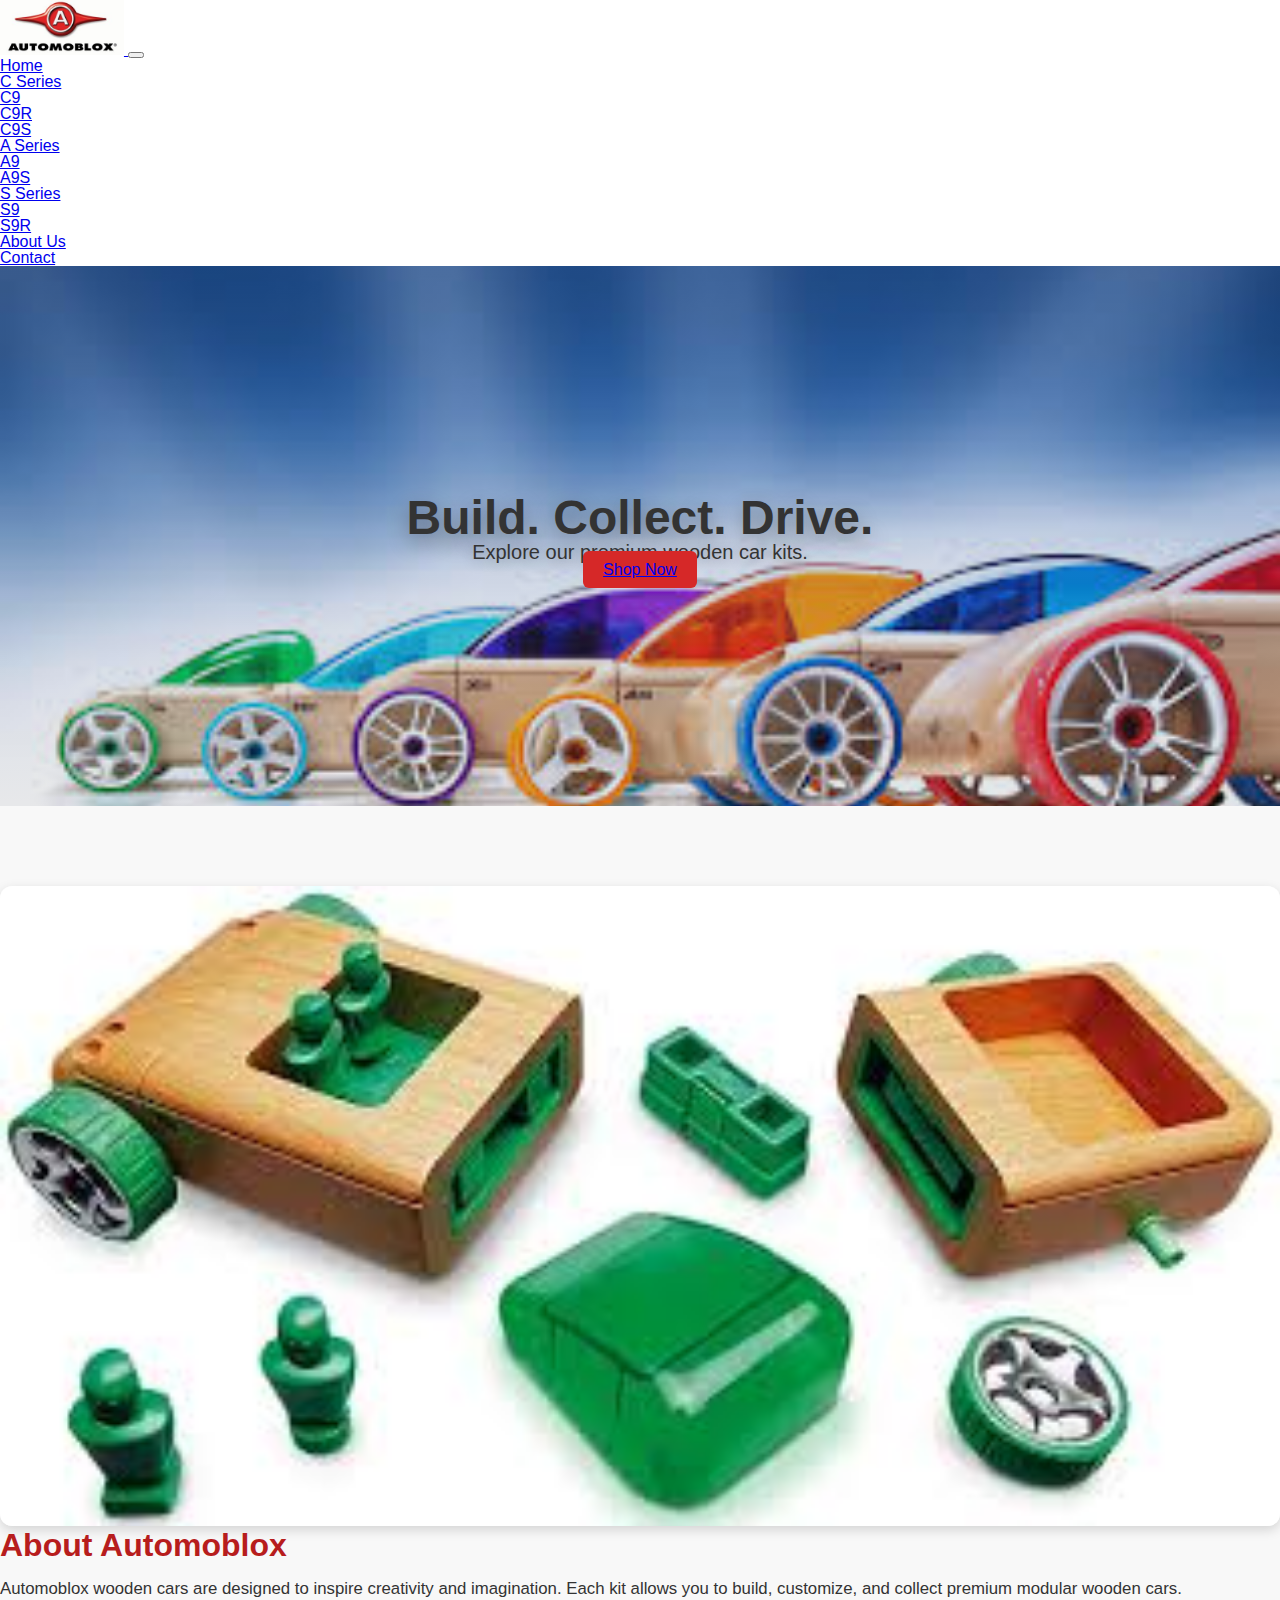
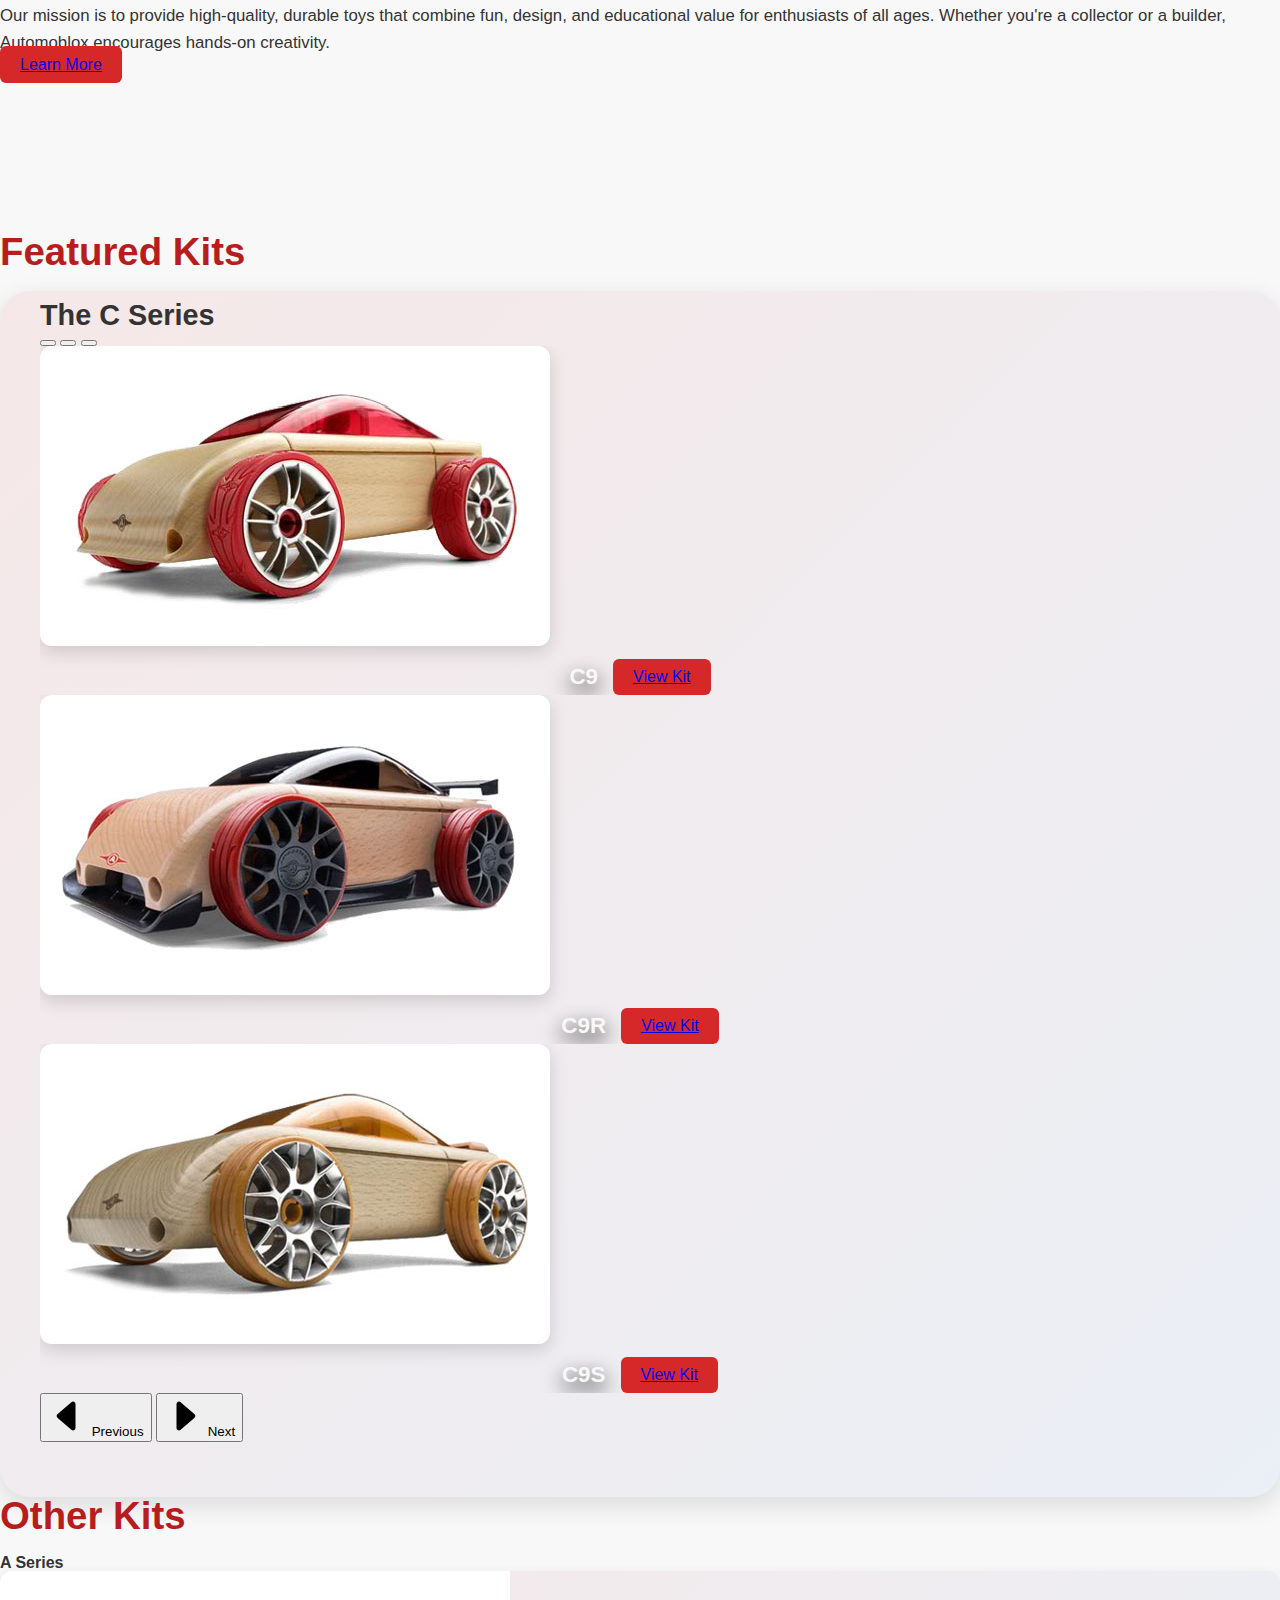
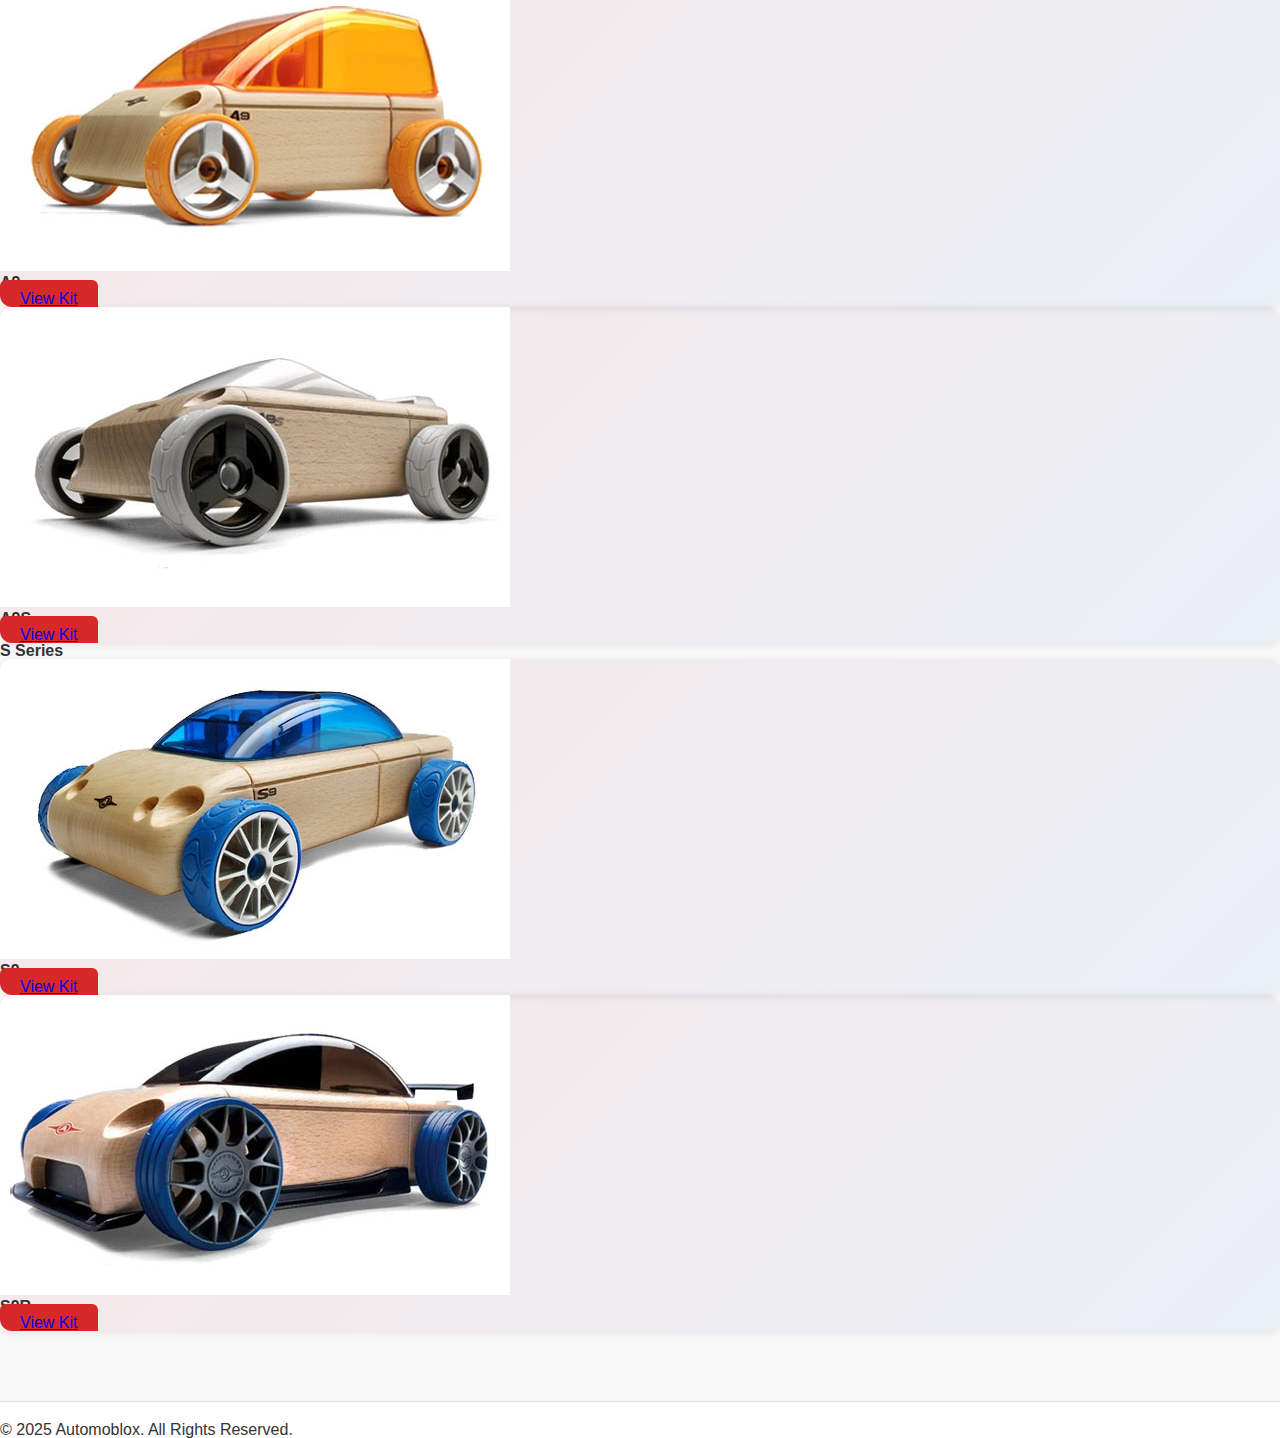
<file: index.html>
<!DOCTYPE html>
<html lang="en">
<head>
  <meta charset="UTF-8">
  <meta name="viewport" content="width=device-width, initial-scale=1.0">
  <title>Automoblox Wooden Cars</title>
  <!-- CSS -->
  <link rel="stylesheet" href="/css/reset.css">
  <link rel="stylesheet" href="/css/styles.css">
  <!-- Bootstrap -->
  <link href="https://cdn.jsdelivr.net/npm/bootstrap@5.3.8/dist/css/bootstrap.min.css" rel="stylesheet" integrity="sha384-sRIl4kxILFvY47J16cr9ZwB07vP4J8+LH7qKQnuqkuIAvNWLzeN8tE5YBujZqJLB" crossorigin="anonymous">
</head>
<body>

  <!-- Navbar -->
  <header>
    <nav class="navbar navbar-expand-lg navbar-light bg-light sticky-top">
      <div class="container-fluid">
        <!-- Logo -->
        <a class="navbar-brand" href="index.html">
          <img src="/assets/imgs/automoblox_logo.jpg" alt="Automoblox Logo" height="50" class="d-inline-block align-text-top">
        </a>

        <!-- Toggle Button -->
        <button class="navbar-toggler" type="button" data-bs-toggle="collapse" data-bs-target="#navbarNav"
          aria-controls="navbarNav" aria-expanded="false" aria-label="Toggle navigation">
          <span class="navbar-toggler-icon"></span>
        </button>

        <!-- Nav Links -->
        <div class="collapse navbar-collapse" id="navbarNav">
          <ul class="navbar-nav ms-auto">
            <li class="nav-item"><a class="nav-link active" href="index.html">Home</a></li>

            <!-- C Series -->
            <li class="nav-item dropdown">
              <a class="nav-link dropdown-toggle" href="#" id="cSeriesDropdown" role="button" data-bs-toggle="dropdown">C Series</a>
              <ul class="dropdown-menu">
                <li><a class="dropdown-item" href="c9.html">C9</a></li>
                <li><a class="dropdown-item" href="c9r.html">C9R</a></li>
                <li><a class="dropdown-item" href="c9s.html">C9S</a></li>
              </ul>
            </li>

            <!-- A Series -->
            <li class="nav-item dropdown">
              <a class="nav-link dropdown-toggle" href="#" id="axSeriesDropdown" role="button" data-bs-toggle="dropdown">A Series</a>
              <ul class="dropdown-menu">
                <li><a class="dropdown-item" href="a9.html">A9</a></li>
                <li><a class="dropdown-item" href="a9s.html">A9S</a></li>
              </ul>
            </li>

            <!-- S Series -->
            <li class="nav-item dropdown">
              <a class="nav-link dropdown-toggle" href="#" id="sSeriesDropdown" role="button" data-bs-toggle="dropdown">S Series</a>
              <ul class="dropdown-menu">
                <li><a class="dropdown-item" href="s9.html">S9</a></li>
                <li><a class="dropdown-item" href="s9r.html">S9R</a></li>
              </ul>
            </li>

            <li class="nav-item"><a class="nav-link" href="about.html">About Us</a></li>
            <li class="nav-item"><a class="nav-link" href="contact.html">Contact</a></li>
          </ul>
        </div><!-- #navbarNav -->
      </div>
    </nav>
  </header>

  <main>
    <!-- Hero Section -->
    <section class="hero-section text-center text-white d-flex align-items-center justify-content-center">
      <div class="hero-text">
        <h1 class="display-4 fw-bold">Build. Collect. Drive.</h1>
        <p class="lead mb-4">Explore our premium wooden car kits.</p>
        <a href="#products" class="btn btn-danger btn-lg mt-3">Shop Now</a>
      </div>
    </section>

    <!-- About Section -->
    <section id="about" class="container py-5">
      <div class="row align-items-center">
        <!-- Image -->
        <div class="col-md-6 mb-4 mb-md-0">
          <img src="/assets/imgs/about.jpeg" alt="Automoblox Wooden Cars" class="img-fluid rounded shadow">
        </div>
        <!-- Text -->
        <div class="col-md-6">
          <h2 class="mb-3">About Automoblox</h2>
          <p>Automoblox wooden cars are designed to inspire creativity and imagination. Each kit allows you to build, customize, and collect premium modular wooden cars.</p>
          <p>Our mission is to provide high-quality, durable toys that combine fun, design, and educational value for enthusiasts of all ages. Whether you're a collector or a builder, Automoblox encourages hands-on creativity.</p>
          <a href="about.html" class="btn btn-danger mt-3">Learn More</a>
        </div>
      </div>
    </section>

    <!-- Products Section -->
    <section id="products" class="container py-5">
      <h2 class="text-center mb-5">Featured Kits</h2>
    
      <!-- Row 1: C Series Carousel -->
      <div class="row mb-5" id="featuredKit">
        <div class="col-12" id="cSeriesHeader">
          <h3 class="mb-3 text-center">The C Series</h3>
        </div><!-- #cSeriesHeader -->
        <div class="col-12">
          <div id="cSeriesCarousel" class="carousel slide carousel-dark" data-bs-ride="carousel">
            <!-- Indicators -->
            <div class="carousel-indicators top-0">
              <button type="button" data-bs-target="#cSeriesCarousel" data-bs-slide-to="0" class="active" aria-current="true" aria-label="C9"></button>
              <button type="button" data-bs-target="#cSeriesCarousel" data-bs-slide-to="1" aria-label="C9R"></button>
              <button type="button" data-bs-target="#cSeriesCarousel" data-bs-slide-to="2" aria-label="C9S"></button>
            </div><!-- .carousel-indicators -->
            <div class="carousel-inner">
              <div class="carousel-item active">
                <img src="assets/imgs/cars/c9_large.jpg" class="d-block w-100" alt="C9">
                <div class="carousel-caption">
                  <div class="caption-content">
                    <h5>C9</h5>
                    <a href="c9.html" target="_self" class="btn btn-danger">
                      View Kit
                    </a>
                  </div>
                </div>
              </div>
              <div class="carousel-item">
                <img src="/assets/imgs/cars/c9r_large.jpg" class="d-block w-100" alt="C9R">
                <div class="carousel-caption">
                  <div class="caption-content">
                    <h5>C9R</h5>
                    <a href="c9r.html" target="_self" class="btn btn-danger">
                      View Kit
                    </a>
                  </div>
                </div>
              </div>
              <div class="carousel-item">
                <img src="/assets/imgs/cars/c9s_large.jpg" class="d-block w-100" alt="C9S">
                <div class="carousel-caption">
                  <div class="caption-content">
                    <h5>C9S</h5>
                    <a href="c9s.html" target="_self" class="btn btn-danger">
                      View Kit
                    </a>
                  </div>
                </div>
              </div>
            </div><!-- .carousel-inner -->
            <!-- Carousel Controls -->
            <button class="carousel-control-prev" type="button" data-bs-target="#cSeriesCarousel" data-bs-slide="prev">
              <svg xmlns="http://www.w3.org/2000/svg" width="40" height="40" fill="currentColor" class="bi bi-caret-left-fill" viewBox="0 0 16 16">
                <path d="m3.86 8.753 5.482 4.796c.646.566 1.658.106 1.658-.753V3.204a1 1 0 0 0-1.659-.753l-5.48 4.796a1 1 0 0 0 0 1.506z"/>
              </svg>
              <span class="visually-hidden">Previous</span>
            </button>
            <button class="carousel-control-next" type="button" data-bs-target="#cSeriesCarousel" data-bs-slide="next">
              <svg xmlns="http://www.w3.org/2000/svg" width="40" height="40" fill="currentColor" class="bi bi-caret-right-fill" viewBox="0 0 16 16">
                <path d="m12.14 8.753-5.482 4.796c-.646.566-1.658.106-1.658-.753V3.204a1 1 0 0 1 1.659-.753l5.48 4.796a1 1 0 0 1 0 1.506z"/>
              </svg>
              <span class="visually-hidden">Next</span>
            </button>
          </div> <!-- #cSeriesCarousel -->
        </div>
      </div><!-- #featuredKit -->
    
      <!-- Row 2: A and S Series -->
      <div class="row g-4 mt-5">
        <h2 class="text-center mb-5">Other Kits</h2>
        <!-- Column 1: A Series -->
        <div class="col-md-6">
          <h4 class="mb-3 text-center">A Series</h4>
          <div class="row g-3">
            <!-- A9 -->
            <div class="col-6">
              <div class="card h-100 text-center">
                <img src="/assets/imgs/cars/a9_large.jpg" class="card-img-top" alt="A9">
                <div class="card-body">
                  <h5 class="card-title">A9</h5>
                  <a href="a9.html" class="btn btn-danger btn-sm">View Kit</a>
                </div><!-- btn -->
              </div>
            </div><!-- End A9 -->
            <!-- A9S -->
            <div class="col-6">
              <div class="card h-100 text-center">
                <img src="/assets/imgs/cars/a9s_large.jpg" class="card-img-top" alt="A9S">
                <div class="card-body">
                  <h5 class="card-title">A9S</h5>
                  <a href="a9s.html" class="btn btn-danger btn-sm">View Kit</a>
                </div><!-- btn -->
              </div>
            </div><!-- End A9S -->
          </div>
        </div> <!-- End A Series -->

        <!-- Column 2: S Series -->
        <div class="col-md-6">
          <h4 class="mb-3 text-center">S Series</h4>
          <div class="row g-3">
            <!-- S9 -->
            <div class="col-6">
              <div class="card h-100 text-center">
                <img src="/assets/imgs/cars/s9_large.jpg" class="card-img-top" alt="S9">
                <div class="card-body">
                  <h5 class="card-title">S9</h5>
                  <a href="s9.html" class="btn btn-danger btn-sm">View Kit</a>
                </div><!-- btn -->
              </div>
            </div><!-- End S9 -->
            <!-- S9R -->
            <div class="col-6">
              <div class="card h-100 text-center">
                <img src="/assets/imgs/cars/s9r_large.jpg" class="card-img-top" alt="S9R">
                <div class="card-body">
                  <h5 class="card-title">S9R</h5>
                  <a href="s9r.html" class="btn btn-danger btn-sm">View Kit</a>
                </div><!-- btn -->
              </div>
            </div><!-- End S9R -->
          </div>
        </div><!-- End S Series -->
      </div>
    </section>
  </main>

  <!-- Footer -->
  <footer class="text-center py-4 bg-light">
    &copy; 2025 Automoblox. All Rights Reserved.
  </footer>

  <!-- Bootstrap JS -->
  <script src="https://cdn.jsdelivr.net/npm/@popperjs/core@2.11.8/dist/umd/popper.min.js" integrity="sha384-I7E8VVD/ismYTF4hNIPjVp/Zjvgyol6VFvRkX/vR+Vc4jQkC+hVqc2pM8ODewa9r" crossorigin="anonymous"></script>
  <script src="https://cdn.jsdelivr.net/npm/bootstrap@5.3.8/dist/js/bootstrap.min.js" integrity="sha384-G/EV+4j2dNv+tEPo3++6LCgdCROaejBqfUeNjuKAiuXbjrxilcCdDz6ZAVfHWe1Y" crossorigin="anonymous"></script>
</body>
</html>
</file>
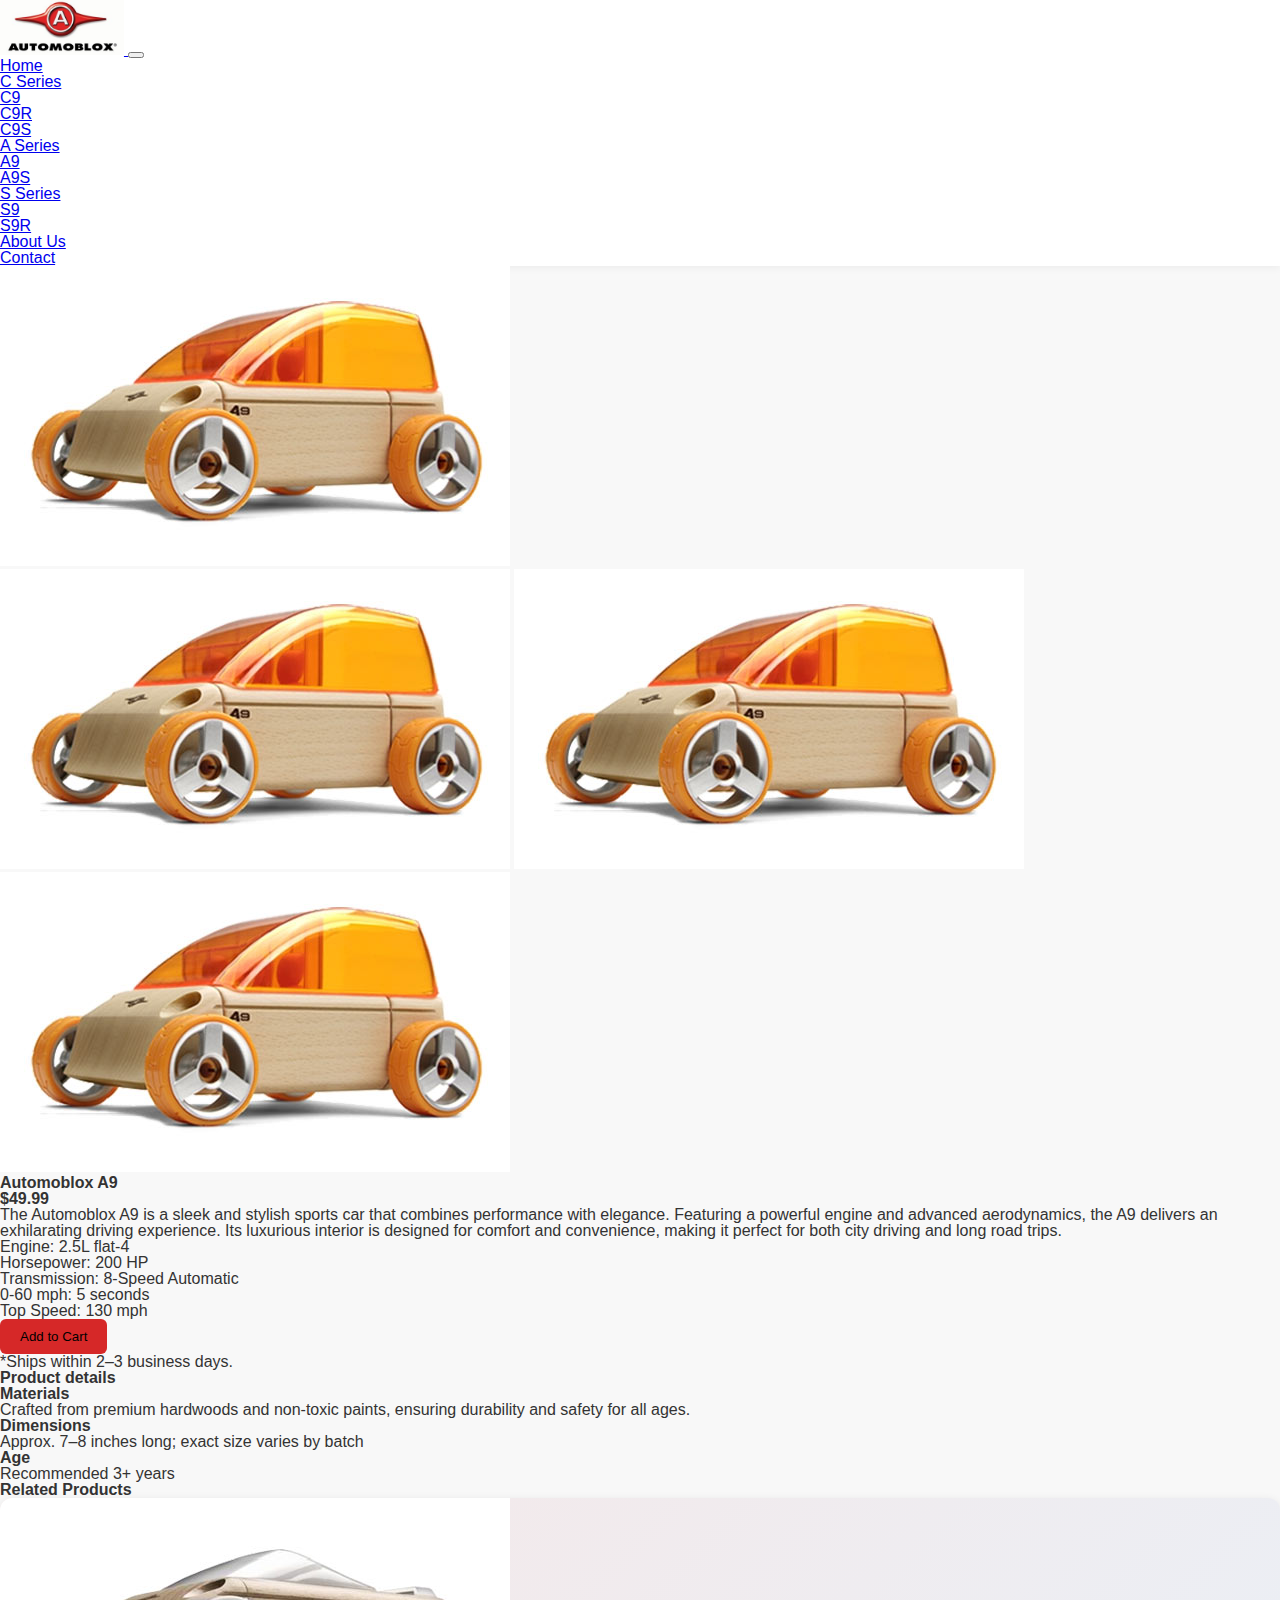
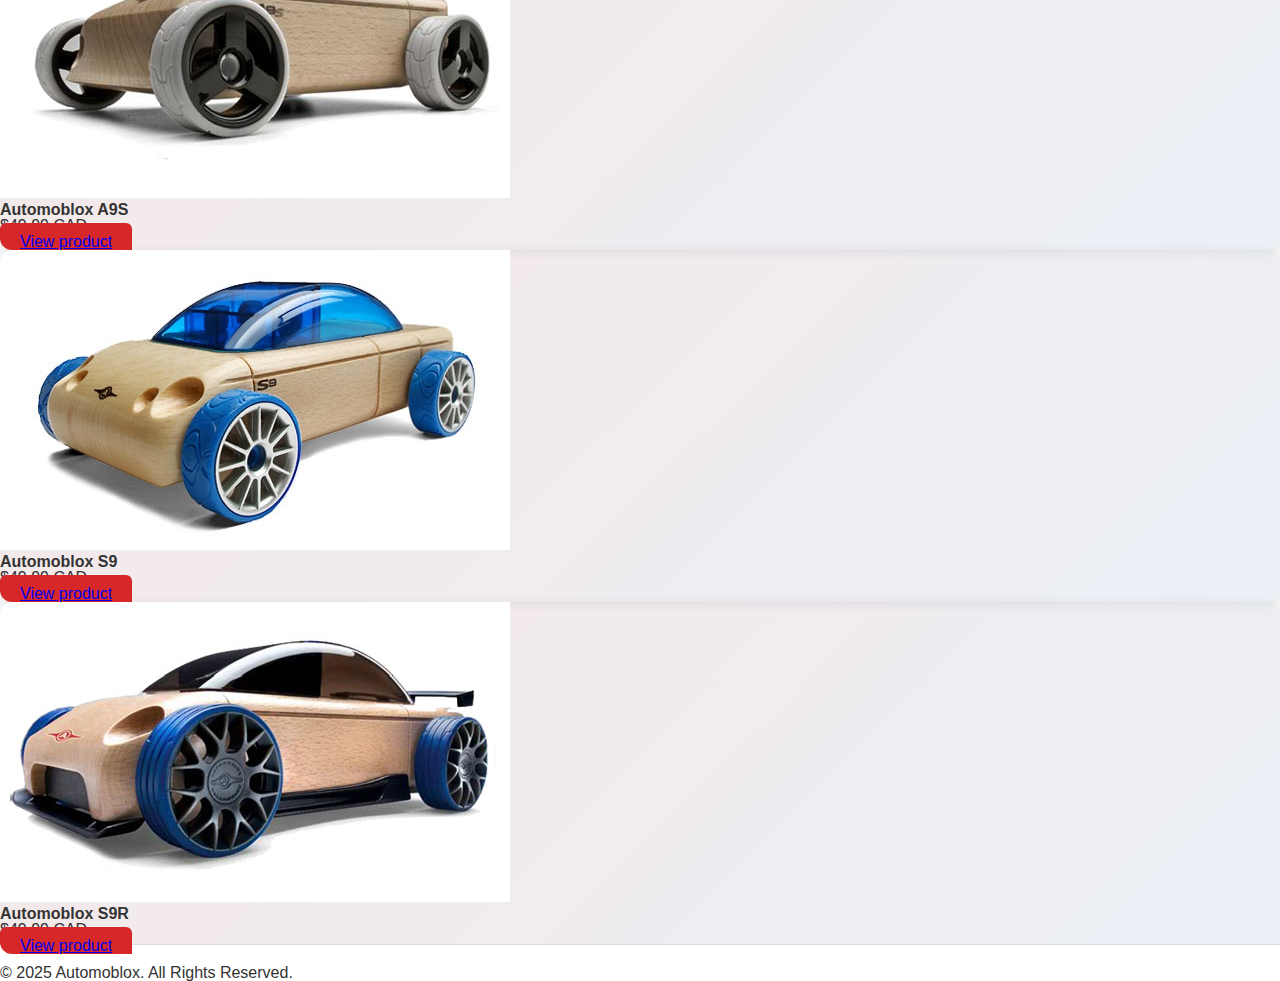
<file: a9.html>
<!DOCTYPE html>
<html lang="en">
<head>
  <meta charset="UTF-8">
  <meta name="viewport" content="width=device-width, initial-scale=1.0">
  <title>Automoblox | The A9</title>
  <!-- CSS -->
  <link rel="stylesheet" href="/css/reset.css">
  <link rel="stylesheet" href="/css/styles.css">
  <!-- Bootstrap -->
  <link href="https://cdn.jsdelivr.net/npm/bootstrap@5.3.8/dist/css/bootstrap.min.css" rel="stylesheet" integrity="sha384-sRIl4kxILFvY47J16cr9ZwB07vP4J8+LH7qKQnuqkuIAvNWLzeN8tE5YBujZqJLB" crossorigin="anonymous">
</head>
<body>
  <!-- Navbar -->
  <header>
    <nav class="navbar navbar-expand-lg navbar-light bg-light sticky-top">
      <div class="container-fluid">
        <!-- Logo -->
        <a class="navbar-brand" href="index.html">
          <img src="/assets/imgs/automoblox_logo.jpg" alt="Automoblox Logo" height="50" class="d-inline-block align-text-top">
        </a>

        <!-- Toggle Button -->
        <button class="navbar-toggler" type="button" data-bs-toggle="collapse" data-bs-target="#navbarNav"
          aria-controls="navbarNav" aria-expanded="false" aria-label="Toggle navigation">
          <span class="navbar-toggler-icon"></span>
        </button>

        <!-- Nav Links -->
        <div class="collapse navbar-collapse" id="navbarNav">
          <ul class="navbar-nav ms-auto">
            <li class="nav-item"><a class="nav-link active" href="index.html">Home</a></li>

            <!-- C Series -->
            <li class="nav-item dropdown">
              <a class="nav-link dropdown-toggle" href="#" id="cSeriesDropdown" role="button" data-bs-toggle="dropdown">C Series</a>
              <ul class="dropdown-menu">
                <li><a class="dropdown-item" href="c9.html">C9</a></li>
                <li><a class="dropdown-item" href="c9r.html">C9R</a></li>
                <li><a class="dropdown-item" href="c9s.html">C9S</a></li>
              </ul>
            </li>

            <!-- A Series -->
            <li class="nav-item dropdown">
              <a class="nav-link dropdown-toggle" href="#" id="axSeriesDropdown" role="button" data-bs-toggle="dropdown">A Series</a>
              <ul class="dropdown-menu">
                <li><a class="dropdown-item" href="a9.html">A9</a></li>
                <li><a class="dropdown-item" href="a9s.html">A9S</a></li>
              </ul>
            </li>

            <!-- S Series -->
            <li class="nav-item dropdown">
              <a class="nav-link dropdown-toggle" href="#" id="sSeriesDropdown" role="button" data-bs-toggle="dropdown">S Series</a>
              <ul class="dropdown-menu">
                <li><a class="dropdown-item" href="s9.html">S9</a></li>
                <li><a class="dropdown-item" href="s9r.html">S9R</a></li>
              </ul>
            </li>

            <li class="nav-item"><a class="nav-link" href="about.html">About Us</a></li>
            <li class="nav-item"><a class="nav-link" href="contact.html">Contact</a></li>
          </ul>
        </div><!-- #navbarNav -->
      </div>
    </nav>
  </header>
  <main>
    <!-- product hero -->
    <section class="container my-5" id="a9Hero">
      <div class="row g-5">
        <!-- LEFT: product images -->
        <div class="col-md-5">
          <div class="product-main-img mb-4">
            <img src="/assets/imgs/cars/a9_large.jpg" alt="Automoblox A9 Sports Car" class="img-fluid rounded shadow-sm">
          </div>
          <!-- Thumbnails --> <!-- TODO: replace with actual images -->
          <div class="d-flex justify-content-center gap-2">
            <img src="/assets/imgs/cars/a9_large.jpg" class="img-thumbnail" id="carPageThumb" alt="A9 Back View">
            <img src="/assets/imgs/cars/a9_large.jpg" class="img-thumbnail" id="carPageThumb" alt="A9 Front View">
            <img src="/assets/imgs/cars/a9_large.jpg" class="img-thumbnail" id="carPageThumb" alt="A9 Parts">
          </div>
        </div>
        <!-- RIGHT: product details -->
        <div class="col-md-6">
          <h2 class="product-title">Automoblox A9</h2>
          <h4 class="text-danger fw-bold mb-3">$49.99</h4>
          <p class="text-muted">The Automoblox A9 is a sleek and stylish sports car that combines performance with elegance. Featuring a powerful engine and advanced aerodynamics, the A9 delivers an exhilarating driving experience. Its luxurious interior is designed for comfort and convenience, making it perfect for both city driving and long road trips.</p>
          <ul class="list-unstyled my-4">
            <li><strong>Engine:</strong> 2.5L flat-4 </li>
            <li><strong>Horsepower:</strong> 200 HP</li>
            <li><strong>Transmission:</strong> 8-Speed Automatic</li>
            <li><strong>0-60 mph:</strong> 5 seconds</li>
            <li><strong>Top Speed:</strong> 130 mph</li>
          </ul>
          <button class="btn btn-danger btn-lg w-100 mb-3">Add to Cart</button>
          <p class="small text-secondary">*Ships within 2–3 business days.</p>
        </div>
      </div>
    </section><!-- #a9Hero -->

    <!-- product details -->
    <section class="container my-5">
      <h2 class="mb-4">Product details</h2>
      <div class="row gx-4 gy-4" id="productCards">
        <!-- materials -->
        <div class="col-md-4">
          <div class="p-3 border rounded shadow-sm h-100">
            <h5>Materials</h5>
            <p>Crafted from premium hardwoods and non-toxic paints, ensuring durability and safety for all ages.</p>
          </div>
        </div>
        <!-- dimensions -->
        <div class="col-md-4">
          <div class="p-3 border rounded shadow-sm h-100">
            <h5>Dimensions</h5>
            <p>Approx. 7–8 inches long; exact size varies by batch</p>
          </div>
        </div>
        <!-- age -->
        <div class="col-md-4">
          <div class="p-3 border rounded shadow-sm h-100">
            <h5>Age</h5>
            <p>Recommended 3+ years</p>
          </div>
        </div>
      </div><!-- #productCards -->
    </section>

    <!-- related products -->
    <section class="container my-5">
      <h2 class="mb-4">Related Products</h2>
      <div class="row gx-4 gy-4">
        <!-- product card 1 -->
        <div class="col-md-4">
          <div class="card h-100 shadow-sm">
            <img src="/assets/imgs/cars/a9s_large.jpg" class="card-img-top" alt="A9S Sports Car">
            <div class="card-body d-flex flex-column">
              <h5 class="card-title">Automoblox A9S</h5>
              <p class="card-text">$49.99 CAD</p>
              <a href="a9s.html" class="btn btn-danger mt-auto w-100">View product</a>
            </div>
          </div>
        </div>
        <!-- product card 2 -->
        <div class="col-md-4">
          <div class="card h-100 shadow-sm">
            <img src="/assets/imgs/cars/s9_large.jpg" class="card-img-top" alt="S9 Sports Car">
            <div class="card-body d-flex flex-column">
              <h5 class="card-title">Automoblox S9</h5>
              <p class="card-text">$49.99 CAD</p>
              <a href="s9.html" class="btn btn-danger mt-auto w-100">View product</a>
            </div>
          </div>
        </div>
        <!-- product card 3 -->
        <div class="col-md-4">
          <div class="card h-100 shadow-sm">
            <img src="/assets/imgs/cars/s9r_large.jpg" class="card-img-top" alt="S9R Sports Car">
            <div class="card-body d-flex flex-column">
              <h5 class="card-title">Automoblox S9R</h5>
              <p class="card-text">$49.99 CAD</p>
              <a href="s9r.html" class="btn btn-danger mt-auto w-100">View product</a>
            </div>
          </div>
        </div><!-- product card-->
      </div>
    </section>
  </main>

  <!-- FOOTER -->
  <footer class="text-center py-4 bg-light">
    &copy; 2025 Automoblox. All Rights Reserved.
  </footer>

  <!-- Bootstrap JS -->
  <script src="https://cdn.jsdelivr.net/npm/@popperjs/core@2.11.8/dist/umd/popper.min.js" integrity="sha384-I7E8VVD/ismYTF4hNIPjVp/Zjvgyol6VFvRkX/vR+Vc4jQkC+hVqc2pM8ODewa9r" crossorigin="anonymous"></script>
  <script src="https://cdn.jsdelivr.net/npm/bootstrap@5.3.8/dist/js/bootstrap.min.js" integrity="sha384-G/EV+4j2dNv+tEPo3++6LCgdCROaejBqfUeNjuKAiuXbjrxilcCdDz6ZAVfHWe1Y" crossorigin="anonymous"></script>
</body>
</html>
</file>
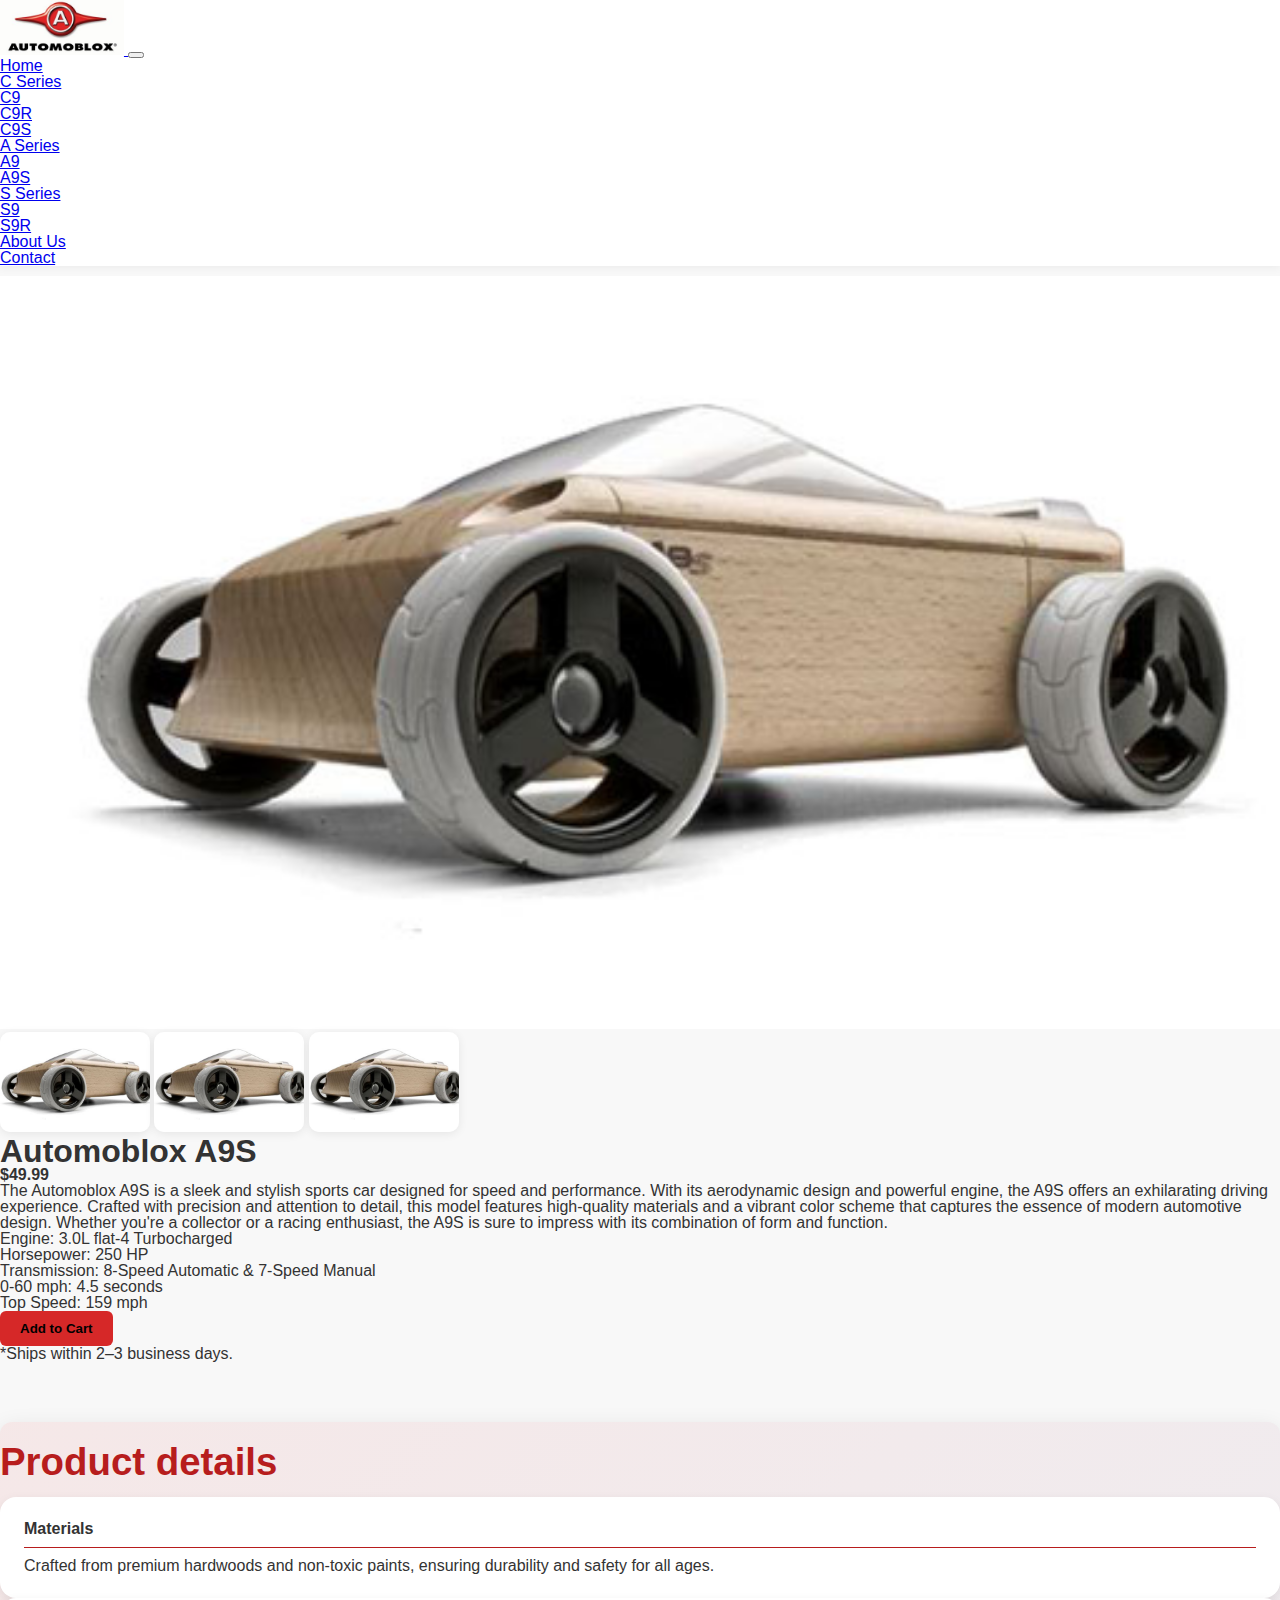
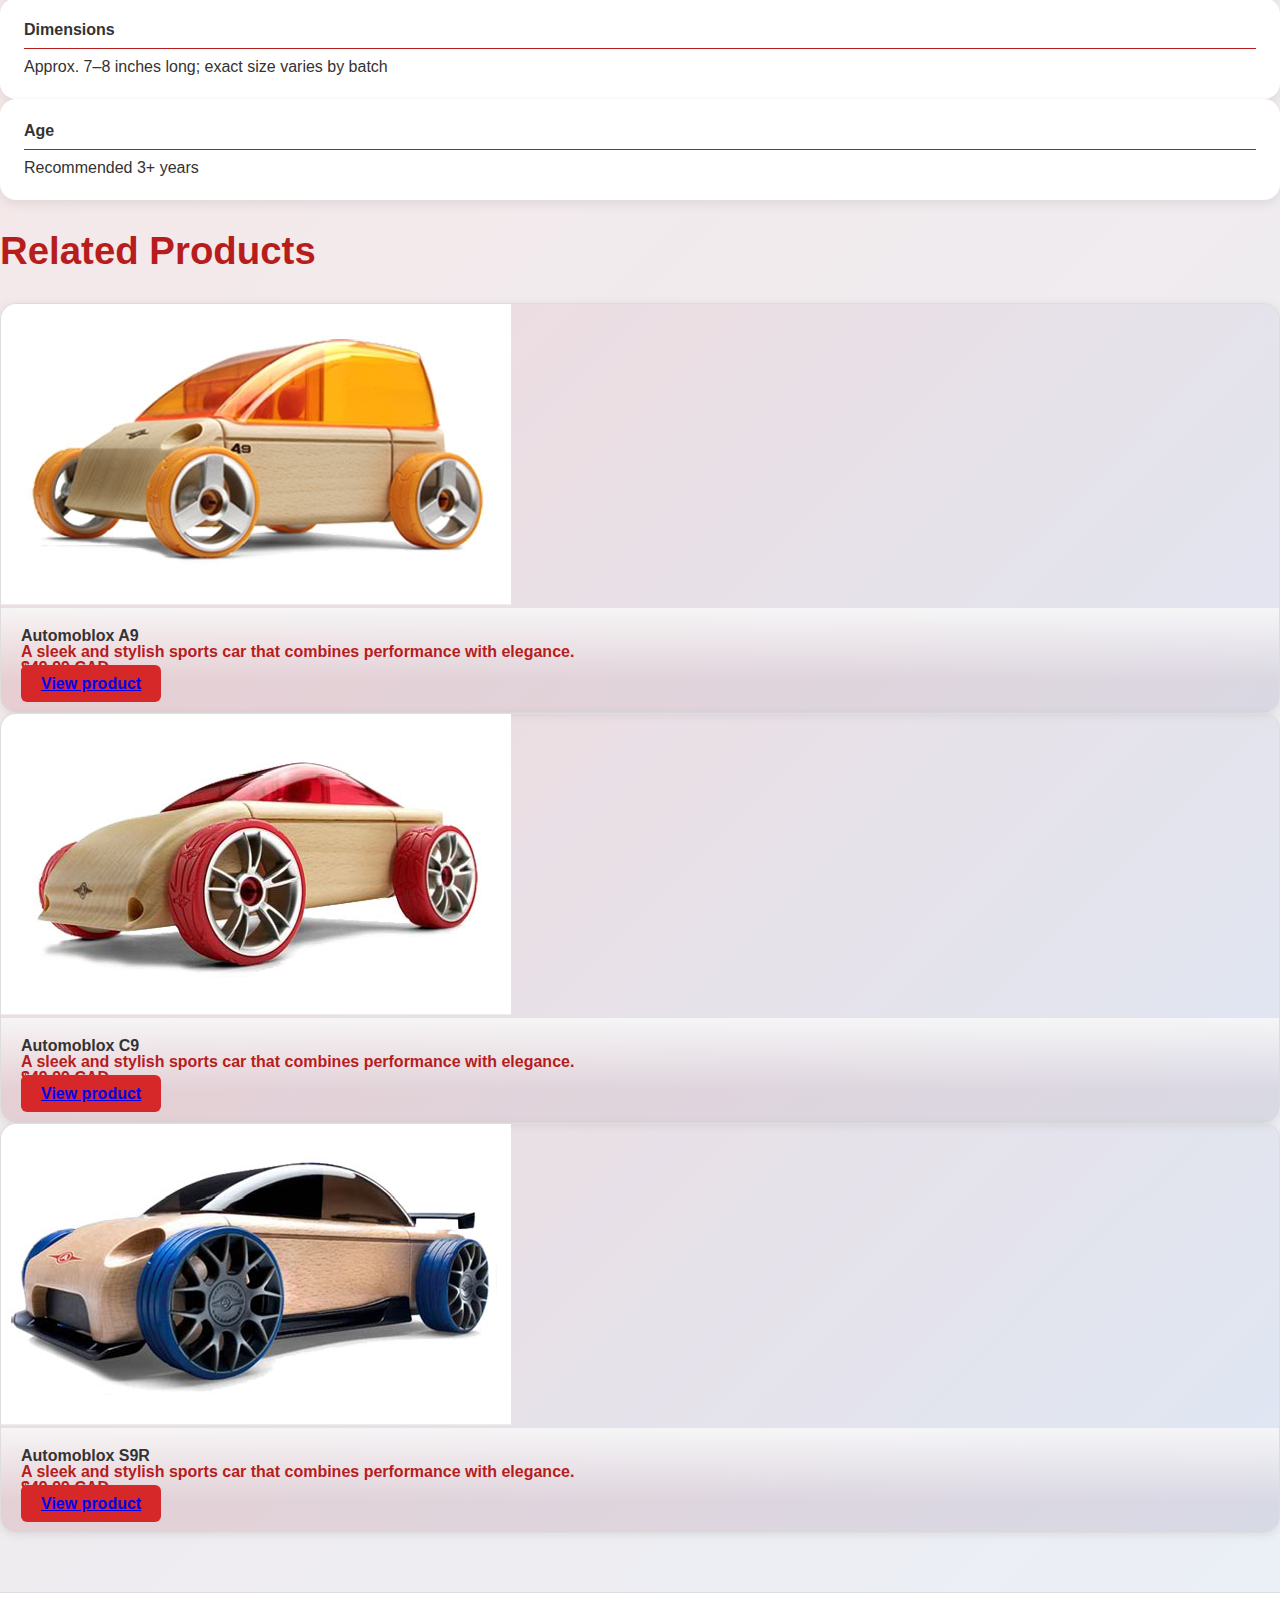
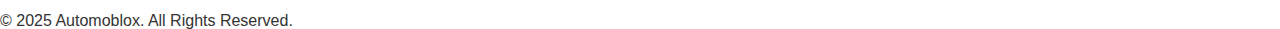
<file: a9s.html>
<!DOCTYPE html>
<html lang="en">
<head>
  <meta charset="UTF-8">
  <meta name="viewport" content="width=device-width, initial-scale=1.0">
  <title>Automoblox | The A9S</title>
  <!-- CSS -->
  <link rel="stylesheet" href="/css/reset.css">
  <link rel="stylesheet" href="/css/styles.css">
  <!-- Bootstrap -->
  <link href="https://cdn.jsdelivr.net/npm/bootstrap@5.3.8/dist/css/bootstrap.min.css" rel="stylesheet" integrity="sha384-sRIl4kxILFvY47J16cr9ZwB07vP4J8+LH7qKQnuqkuIAvNWLzeN8tE5YBujZqJLB" crossorigin="anonymous">
</head>
<body>
  <!-- Navbar -->
  <header>
    <nav class="navbar navbar-expand-lg navbar-light bg-light sticky-top">
      <div class="container-fluid">
        <!-- Logo -->
        <a class="navbar-brand" href="index.html">
          <img src="/assets/imgs/automoblox_logo.jpg" alt="Automoblox Logo" height="50" class="d-inline-block align-text-top">
        </a>

        <!-- Toggle Button -->
        <button class="navbar-toggler" type="button" data-bs-toggle="collapse" data-bs-target="#navbarNav"
          aria-controls="navbarNav" aria-expanded="false" aria-label="Toggle navigation">
          <span class="navbar-toggler-icon"></span>
        </button>

        <!-- Nav Links -->
        <div class="collapse navbar-collapse" id="navbarNav">
          <ul class="navbar-nav ms-auto">
            <li class="nav-item"><a class="nav-link active" href="index.html">Home</a></li>

            <!-- C Series -->
            <li class="nav-item dropdown">
              <a class="nav-link dropdown-toggle" href="#" id="cSeriesDropdown" role="button" data-bs-toggle="dropdown">C Series</a>
              <ul class="dropdown-menu">
                <li><a class="dropdown-item" href="c9.html">C9</a></li>
                <li><a class="dropdown-item" href="c9r.html">C9R</a></li>
                <li><a class="dropdown-item" href="c9s.html">C9S</a></li>
              </ul>
            </li>

            <!-- A Series -->
            <li class="nav-item dropdown">
              <a class="nav-link dropdown-toggle" href="#" id="axSeriesDropdown" role="button" data-bs-toggle="dropdown">A Series</a>
              <ul class="dropdown-menu">
                <li><a class="dropdown-item" href="a9.html">A9</a></li>
                <li><a class="dropdown-item" href="a9s.html">A9S</a></li>
              </ul>
            </li>

            <!-- S Series -->
            <li class="nav-item dropdown">
              <a class="nav-link dropdown-toggle" href="#" id="sSeriesDropdown" role="button" data-bs-toggle="dropdown">S Series</a>
              <ul class="dropdown-menu">
                <li><a class="dropdown-item" href="s9.html">S9</a></li>
                <li><a class="dropdown-item" href="s9r.html">S9R</a></li>
              </ul>
            </li>

            <li class="nav-item"><a class="nav-link" href="about.html">About Us</a></li>
            <li class="nav-item"><a class="nav-link" href="contact.html">Contact</a></li>
          </ul>
        </div><!-- #navbarNav -->
      </div>
    </nav>
  </header>
  <main class="car-page">
    <!-- product hero -->
    <section class="container my-5" id="car-hero">
      <div class="row g-5">
        <!-- LEFT: product images -->
        <div class="col-md-5">
          <div class="product-main-img mb-4">
            <img src="/assets/imgs/cars/a9s_large.jpg" alt="Automoblox A9 Sports Car" class="img-fluid rounded shadow-sm">
          </div>
          <!-- Thumbnails --> <!-- TODO: replace with actual images -->
          <div class="d-flex justify-content-center gap-2">
            <img src="/assets/imgs/cars/a9s_large.jpg" class="img-thumbnail" id="carPageThumb" alt="A9S Back View">
            <img src="/assets/imgs/cars/a9s_large.jpg" class="img-thumbnail" id="carPageThumb" alt="A9S Front View">
            <img src="/assets/imgs/cars/a9s_large.jpg" class="img-thumbnail" id="carPageThumb" alt="A9S Parts">
          </div>
        </div>
        <!-- RIGHT: product details -->
        <div class="col-md-6">
          <h2 class="product-title">Automoblox A9S</h2>
          <h4 class="text-danger fw-bold mb-3">$49.99</h4>
          <p class="text-muted">The Automoblox A9S is a sleek and stylish sports car designed for speed and performance. With its aerodynamic design and powerful engine, the A9S offers an exhilarating driving experience. Crafted with precision and attention to detail, this model features high-quality materials and a vibrant color scheme that captures the essence of modern automotive design. Whether you're a collector or a racing enthusiast, the A9S is sure to impress with its combination of form and function.</p>
          <ul class="list-unstyled my-4">
            <li><strong>Engine:</strong> 3.0L flat-4 Turbocharged</li>
            <li><strong>Horsepower:</strong> 250 HP</li>
            <li><strong>Transmission:</strong> 8-Speed Automatic & 7-Speed Manual</li>
            <li><strong>0-60 mph:</strong> 4.5 seconds</li>
            <li><strong>Top Speed:</strong> 159 mph</li>
          </ul>
          <button class="btn btn-danger btn-lg w-100 mb-3">Add to Cart</button>
          <p class="small text-secondary">*Ships within 2–3 business days.</p>
        </div>
      </div>
    </section><!-- #a9sHero -->

    <div class="body-content">
      <!-- product details -->
      <section class="container my-5" id="productDetails">
        <h2 class="mb-4">Product details</h2>
        <div class="row gx-4 gy-4" id="productCards">
          <!-- materials -->
          <div class="col-md-4">
            <div class="p-3 border rounded shadow-sm h-100">
              <h5>Materials</h5>
              <p>Crafted from premium hardwoods and non-toxic paints, ensuring durability and safety for all ages.</p>
            </div>
          </div>
          <!-- dimensions -->
          <div class="col-md-4">
            <div class="p-3 border rounded shadow-sm h-100">
              <h5>Dimensions</h5>
              <p>Approx. 7–8 inches long; exact size varies by batch</p>
            </div>
          </div>
          <!-- age -->
          <div class="col-md-4">
            <div class="p-3 border rounded shadow-sm h-100">
              <h5>Age</h5>
              <p>Recommended 3+ years</p>
            </div>
          </div>
        </div><!-- #productCards -->
      </section>

      <!-- related products -->
      <section class="container my-5" id="relatedProducts">
        <h2 class="mb-4">Related Products</h2>
        <div class="row gx-4 gy-4" id="relatedProducts">
          <!-- Product Card 1 -->
          <div class="col-md-4">
            <div class="card h-100 shadow-sm">
              <img src="/assets/imgs/cars/a9_large.jpg" class="card-img-top" alt="Automoblox A9">
              <div class="card-body d-flex flex-column">
                <h5 class="card-title">Automoblox A9</h5>
                <p class="card-text text-muted flex-grow-1">A sleek and stylish sports car that combines performance with elegance.</p>
                <p class="card-text fw-bold">$49.99 CAD</p>
                <a href="a9.html" class="btn btn-danger mt-auto w-100">View product</a>
              </div>
            </div>
          </div>
          <!-- Product Card 2 -->
          <div class="col-md-4">
            <div class="card h-100 shadow-sm">
              <img src="/assets/imgs/cars/c9_large.jpg" class="card-img-top" alt="Automoblox C9">
              <div class="card-body d-flex flex-column">
                <h5 class="card-title">Automoblox C9</h5>
                <p class="card-text text-muted flex-grow-1">A sleek and stylish sports car that combines performance with elegance.</p>
                <p class="card-text fw-bold">$49.99 CAD</p>
                <a href="c9.html" class="btn btn-danger mt-auto w-100">View product</a>
              </div>
            </div>
          </div>
          <!-- Product Card 3 -->
          <div class="col-md-4">
            <div class="card h-100 shadow-sm">
              <img src="/assets/imgs/cars/s9r_large.jpg" class="card-img-top" alt="Automoblox S9R">
              <div class="card-body d-flex flex-column">
                <h5 class="card-title">Automoblox S9R</h5>
                <p class="card-text text-muted flex-grow-1">A sleek and stylish sports car that combines performance with elegance.</p>
                <p class="card-text fw-bold">$49.99 CAD</p>
                <a href="s9r.html" class="btn btn-danger mt-auto w-100">View product</a>
              </div>
            </div>
          </div>
        </div><!-- #relatedProducts -->
      </section>
    </div><!-- .body-content -->
  </main>

  <!-- FOOTER -->
  <footer class="text-center py-4 bg-light">
    &copy; 2025 Automoblox. All Rights Reserved.
  </footer>

  <!-- Bootstrap JS -->
  <script src="https://cdn.jsdelivr.net/npm/@popperjs/core@2.11.8/dist/umd/popper.min.js" integrity="sha384-I7E8VVD/ismYTF4hNIPjVp/Zjvgyol6VFvRkX/vR+Vc4jQkC+hVqc2pM8ODewa9r" crossorigin="anonymous"></script>
  <script src="https://cdn.jsdelivr.net/npm/bootstrap@5.3.8/dist/js/bootstrap.min.js" integrity="sha384-G/EV+4j2dNv+tEPo3++6LCgdCROaejBqfUeNjuKAiuXbjrxilcCdDz6ZAVfHWe1Y" crossorigin="anonymous"></script>
</body>
</html>
</file>
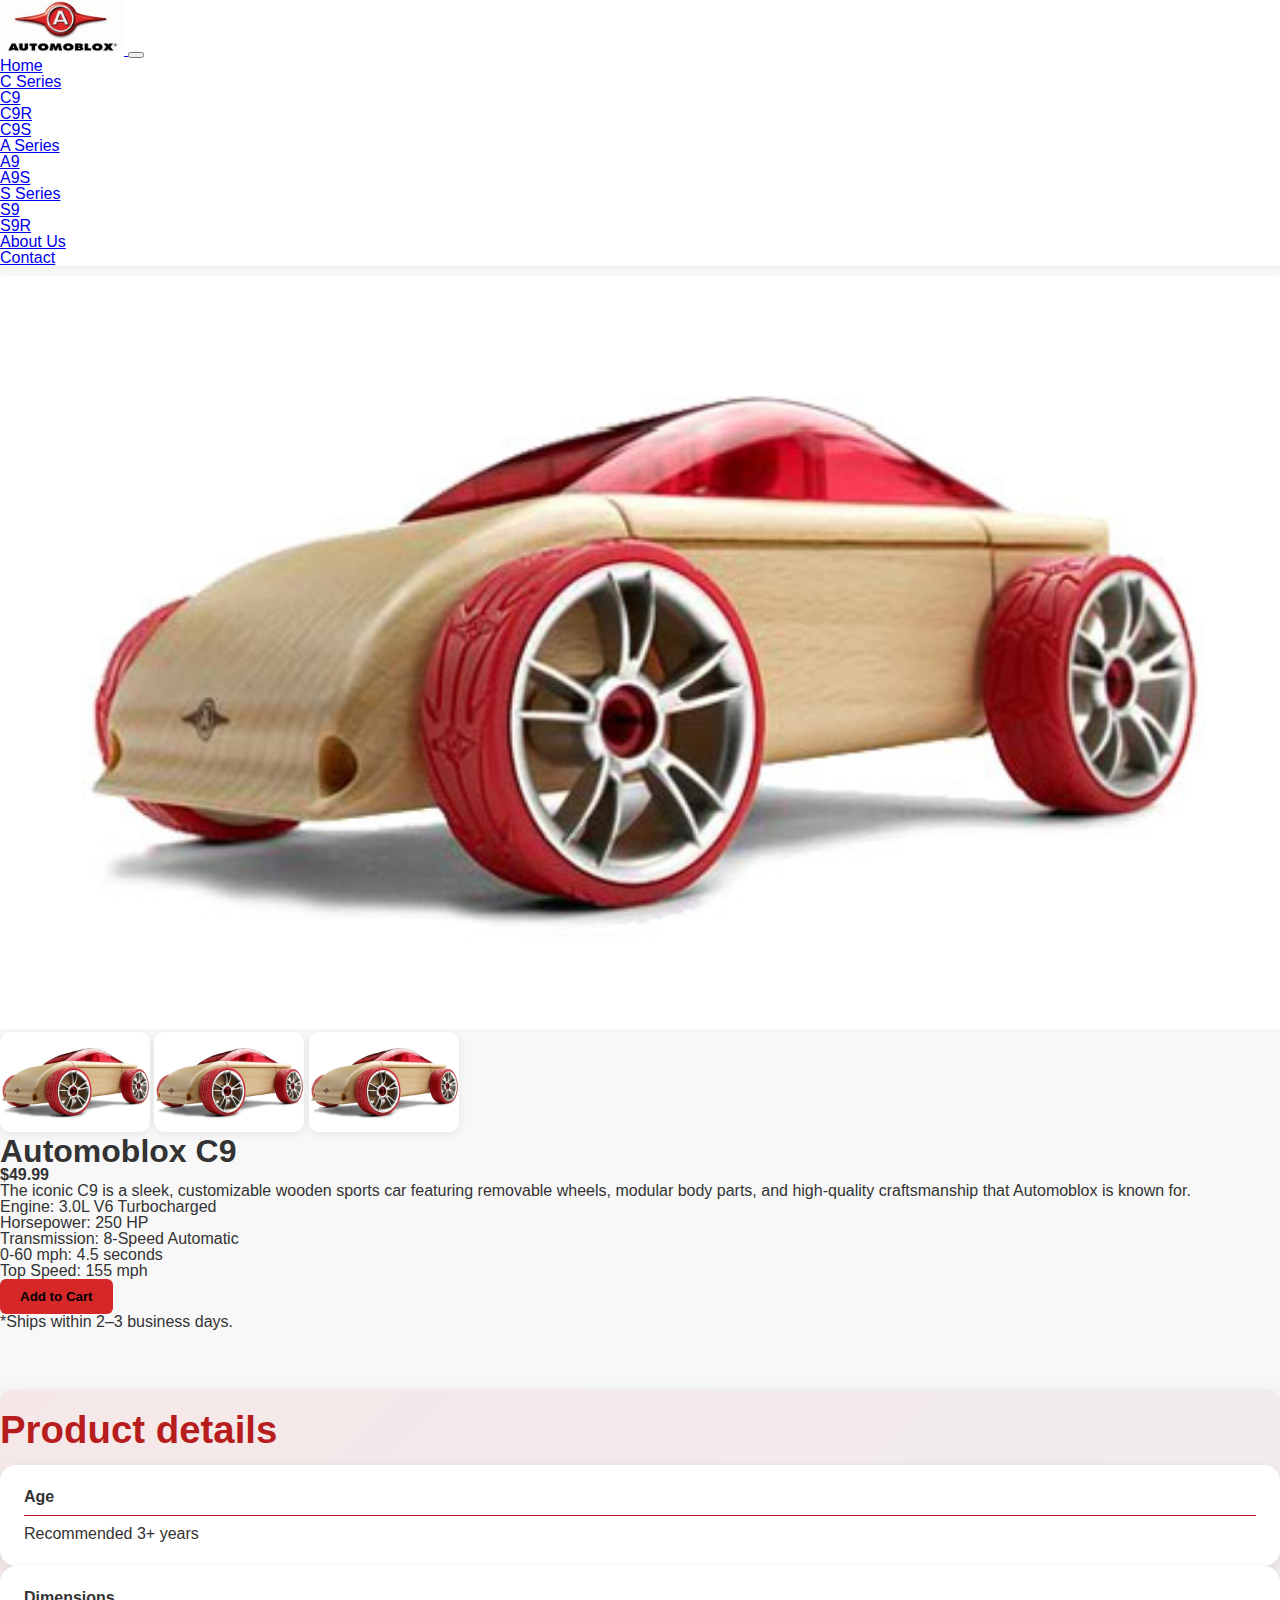
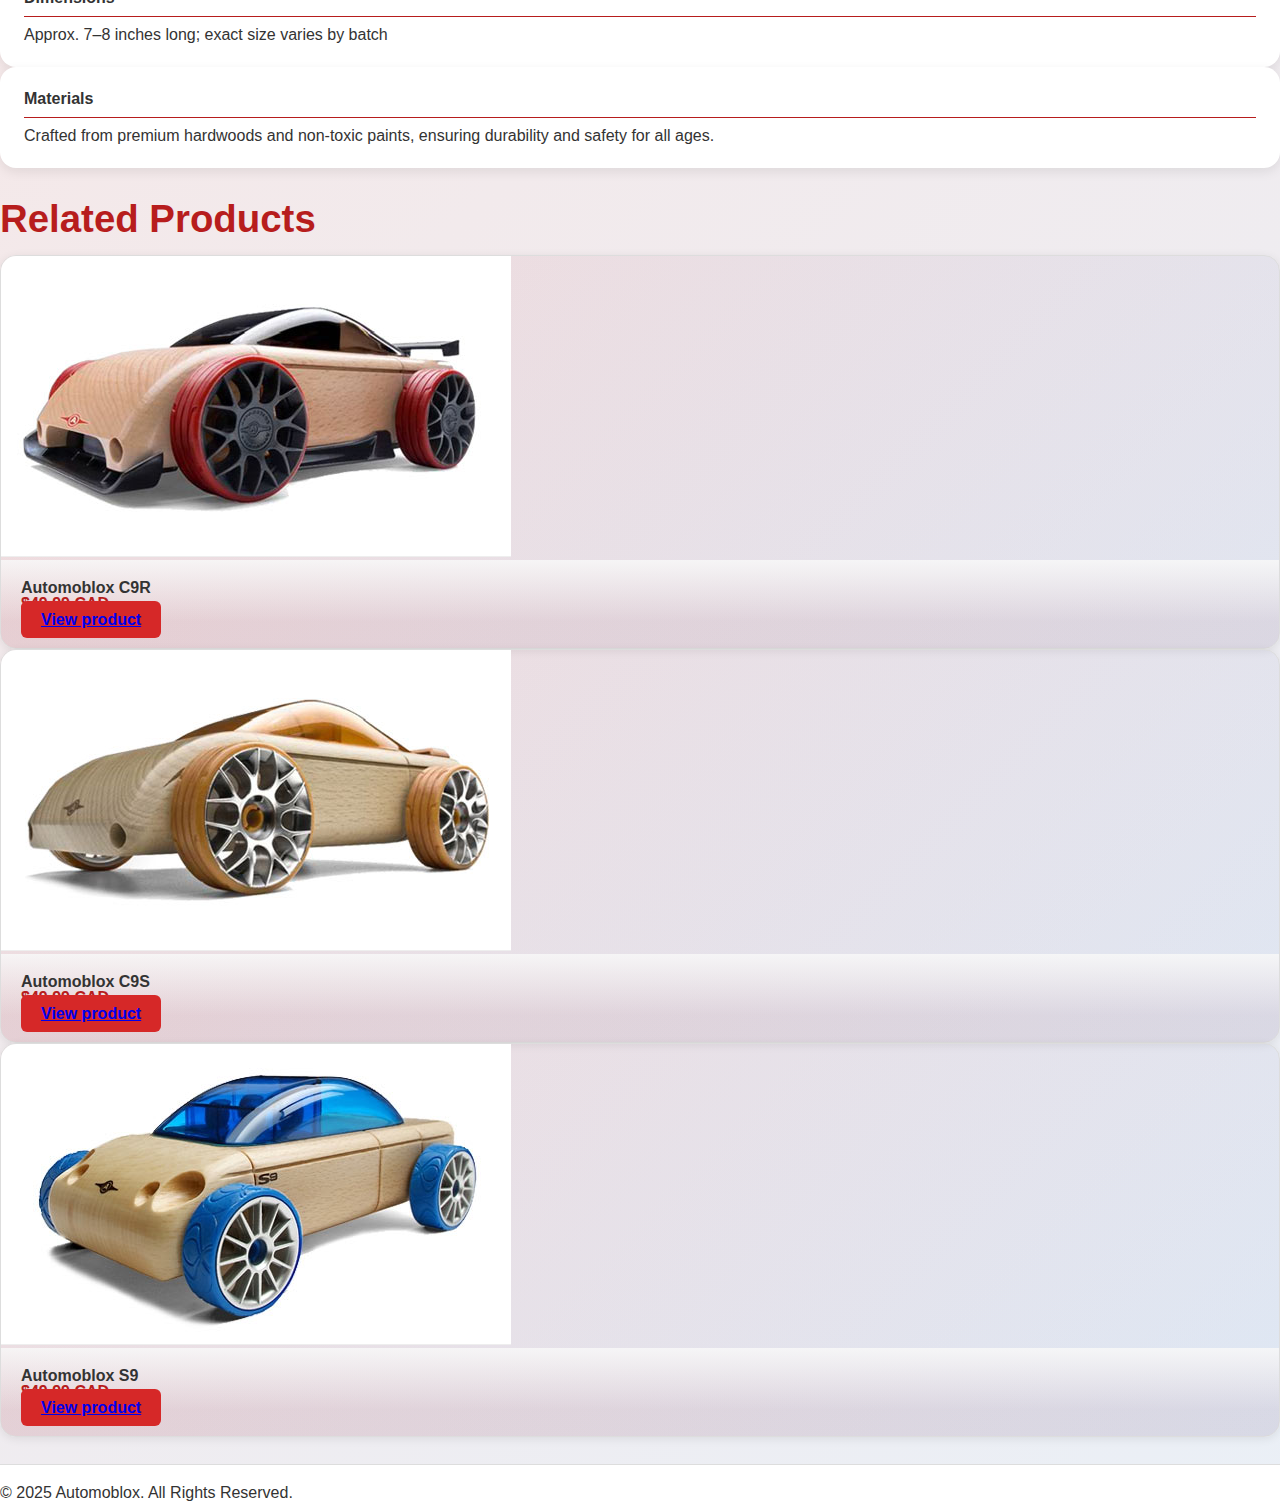
<file: c9.html>
<!DOCTYPE html>
<html lang="en">
<head>
  <meta charset="UTF-8">
  <meta name="viewport" content="width=device-width, initial-scale=1.0">
  <title>Automoblox | The C9</title>
  <!-- CSS -->
  <link rel="stylesheet" href="/css/reset.css">
  <link rel="stylesheet" href="/css/styles.css">
  <!-- Bootstrap -->
  <link href="https://cdn.jsdelivr.net/npm/bootstrap@5.3.8/dist/css/bootstrap.min.css" rel="stylesheet" integrity="sha384-sRIl4kxILFvY47J16cr9ZwB07vP4J8+LH7qKQnuqkuIAvNWLzeN8tE5YBujZqJLB" crossorigin="anonymous">
</head>
<body>
  <!-- Navbar -->
  <header>
    <nav class="navbar navbar-expand-lg navbar-light bg-light sticky-top">
      <div class="container-fluid">
        <!-- Logo -->
        <a class="navbar-brand" href="index.html">
          <img src="/assets/imgs/automoblox_logo.jpg" alt="Automoblox Logo" height="50" class="d-inline-block align-text-top">
        </a>
        <!-- Toggle Button -->
        <button class="navbar-toggler" type="button" data-bs-toggle="collapse" data-bs-target="#navbarNav"
          aria-controls="navbarNav" aria-expanded="false" aria-label="Toggle navigation">
          <span class="navbar-toggler-icon"></span>
        </button>

        <!-- Nav Links -->
        <div class="collapse navbar-collapse" id="navbarNav">
          <ul class="navbar-nav ms-auto">
            <li class="nav-item"><a class="nav-link active" href="index.html">Home</a></li>
            <!-- C Series -->
            <li class="nav-item dropdown">
              <a class="nav-link dropdown-toggle" href="#" id="cSeriesDropdown" role="button" data-bs-toggle="dropdown">C Series</a>
              <ul class="dropdown-menu">
                <li><a class="dropdown-item" href="c9.html">C9</a></li>
                <li><a class="dropdown-item" href="c9r.html">C9R</a></li>
                <li><a class="dropdown-item" href="c9s.html">C9S</a></li>
              </ul>
            </li>
            <!-- A Series -->
            <li class="nav-item dropdown">
              <a class="nav-link dropdown-toggle" href="#" id="aSeriesDropdown" role="button" data-bs-toggle="dropdown">A Series</a>
              <ul class="dropdown-menu">
                <li><a class="dropdown-item" href="a9.html">A9</a></li>
                <li><a class="dropdown-item" href="a9s.html">A9S</a></li>
              </ul>
            </li>
            <!-- S Series -->
            <li class="nav-item dropdown">
              <a class="nav-link dropdown-toggle" href="#" id="sSeriesDropdown" role="button" data-bs-toggle="dropdown">S Series</a>
              <ul class="dropdown-menu">
                <li><a class="dropdown-item" href="s9.html">S9</a></li>
                <li><a class="dropdown-item" href="s9r.html">S9R</a></li>
              </ul>
            </li>
            <li class="nav-item"><a class="nav-link" href="about.html">About Us</a></li>
            <li class="nav-item"><a class="nav-link" href="contact.html">Contact</a></li>
          </ul>
        </div><!-- #navbarNav -->
      </div>
    </nav>
  </header>
  <main class="car-page">
    <!-- product hero -->
    <section class="container my-5" id="car-hero">
      <div class="row g-5" id="heroContent">
        <!-- LEFT: product images -->
        <div class="col-md-5" id="productImages">
          <div class="product-main-img mb-4">
            <img src="/assets/imgs/cars/c9_large.jpg" alt="Automoblox C9 Sports Car" class="img-fluid rounded shadow-sm">
          </div>
          <!-- Thumbnails -->
          <div class="d-flex justify-content-center gap-2">
            <img src="/assets/imgs/cars/c9_large.jpg" class="img-thumbnail" id="carPageThumb" alt="C9 Back View">
            <img src="/assets/imgs/cars/c9_large.jpg" class="img-thumbnail" id="carPageThumb" alt="C9 Front View">
            <img src="/assets/imgs/cars/c9_large.jpg" class="img-thumbnail" id="carPageThumb" alt="C9 Parts">
          </div>
        </div>
        <!-- RIGHT: product details -->
        <div class="col-md-6" id="heroDetails">
          <h2 class="product-title">Automoblox C9</h2>
          <h4 class="text-danger fw-bolds">$49.99</h4>
          <p class="text-muted">
            The iconic C9 is a sleek, customizable wooden sports car featuring removable wheels,
            modular body parts, and high-quality craftsmanship that Automoblox is known for.
          </p>
          <ul class="list-unstyled my-4">
            <li><strong>Engine:</strong> 3.0L V6 Turbocharged</li>
            <li><strong>Horsepower:</strong> 250 HP</li>
            <li><strong>Transmission:</strong> 8-Speed Automatic</li>
            <li><strong>0-60 mph:</strong> 4.5 seconds</li>
            <li><strong>Top Speed:</strong> 155 mph</li>
          </ul>
          <button class="btn btn-danger btn-lg w-100 mb-3">Add to Cart</button>
          <p class="small text-secondary">*Ships within 2–3 business days.</p>
        </div>
      </div>
    </section><!-- #car-hero -->

    <div class="body-content">
      <!-- product details -->
      <section class="container" id="productDetails">
        <h2 class="mb-2">Product details</h2>
        <div class="row gx-4 gy-4" id="productCards">
          <!-- materials -->
          <div class="col-md-4">
            <div class="p-3 border rounded shadow-sm h-100">
              <h5>Age</h5>
              <p>Recommended 3+ years</p>
            </div>
          </div>
          <!-- dimensions -->
          <div class="col-md-4">
            <div class="p-3 border rounded shadow-sm h-100">
              <h5>Dimensions</h5>
              <p>Approx. 7–8 inches long; exact size varies by batch</p>
            </div>
          </div>
          <!-- age -->
          <div class="col-md-4">
            <div class="p-3 border rounded shadow-sm h-100">
              <h5>Materials</h5>
              <p>Crafted from premium hardwoods and non-toxic paints, ensuring durability and safety for all ages.</p>
            </div>
          </div>
        </div><!-- #productCards -->
      </section>

      <!-- related products -->
      <section class="container" id="relatedProducts">
        <h2 class="mb-2">Related Products</h2>
        <div class="row gx-4 gy-4">
          <!-- product card 1 -->
          <div class="col-md-4">
            <div class="card h-100 shadow-sm">
              <img src="/assets/imgs/cars/c9r_large.jpg" class="card-img-top" alt="C9R Sports Car">
              <div class="card-body d-flex flex-column">
                <h5 class="card-title">Automoblox C9R</h5>
                <p class="card-text">$49.99 CAD</p>
                <a href="c9r.html" class="btn btn-danger mt-auto w-100">View product</a>
              </div>
            </div>
          </div>

          <!-- product card 2 -->
          <div class="col-md-4">
            <div class="card h-100 shadow-sm">
              <img src="/assets/imgs/cars/c9s_large.jpg" class="card-img-top" alt="C9S Sports Car">
              <div class="card-body d-flex flex-column">
                <h5 class="card-title">Automoblox C9S</h5>
                <p class="card-text">$49.99 CAD</p>
                <a href="c9s.html" class="btn btn-danger mt-auto w-100">View product</a>
              </div>
            </div>
          </div>

          <!-- product card 3 -->
          <div class="col-md-4">
            <div class="card h-100 shadow-sm">
              <img src="/assets/imgs/cars/s9_large.jpg" class="card-img-top" alt="S9 Sports Car">
              <div class="card-body d-flex flex-column">
                <h5 class="card-title">Automoblox S9</h5>
                <p class="card-text">$49.99 CAD</p>
                <a href="s9.html" class="btn btn-danger mt-auto w-100">View product</a>
              </div>
            </div>
          </div>
        </div>
      </section>
    </div>
  </main>

  <!-- FOOTER -->
  <footer class="text-center py-4 bg-light">
    &copy; 2025 Automoblox. All Rights Reserved.
  </footer>

  <!-- Bootstrap JS -->
  <script src="https://cdn.jsdelivr.net/npm/@popperjs/core@2.11.8/dist/umd/popper.min.js" integrity="sha384-I7E8VVD/ismYTF4hNIPjVp/Zjvgyol6VFvRkX/vR+Vc4jQkC+hVqc2pM8ODewa9r" crossorigin="anonymous"></script>
  <script src="https://cdn.jsdelivr.net/npm/bootstrap@5.3.8/dist/js/bootstrap.min.js" integrity="sha384-G/EV+4j2dNv+tEPo3++6LCgdCROaejBqfUeNjuKAiuXbjrxilcCdDz6ZAVfHWe1Y" crossorigin="anonymous"></script>
</body>
</html>
</file>
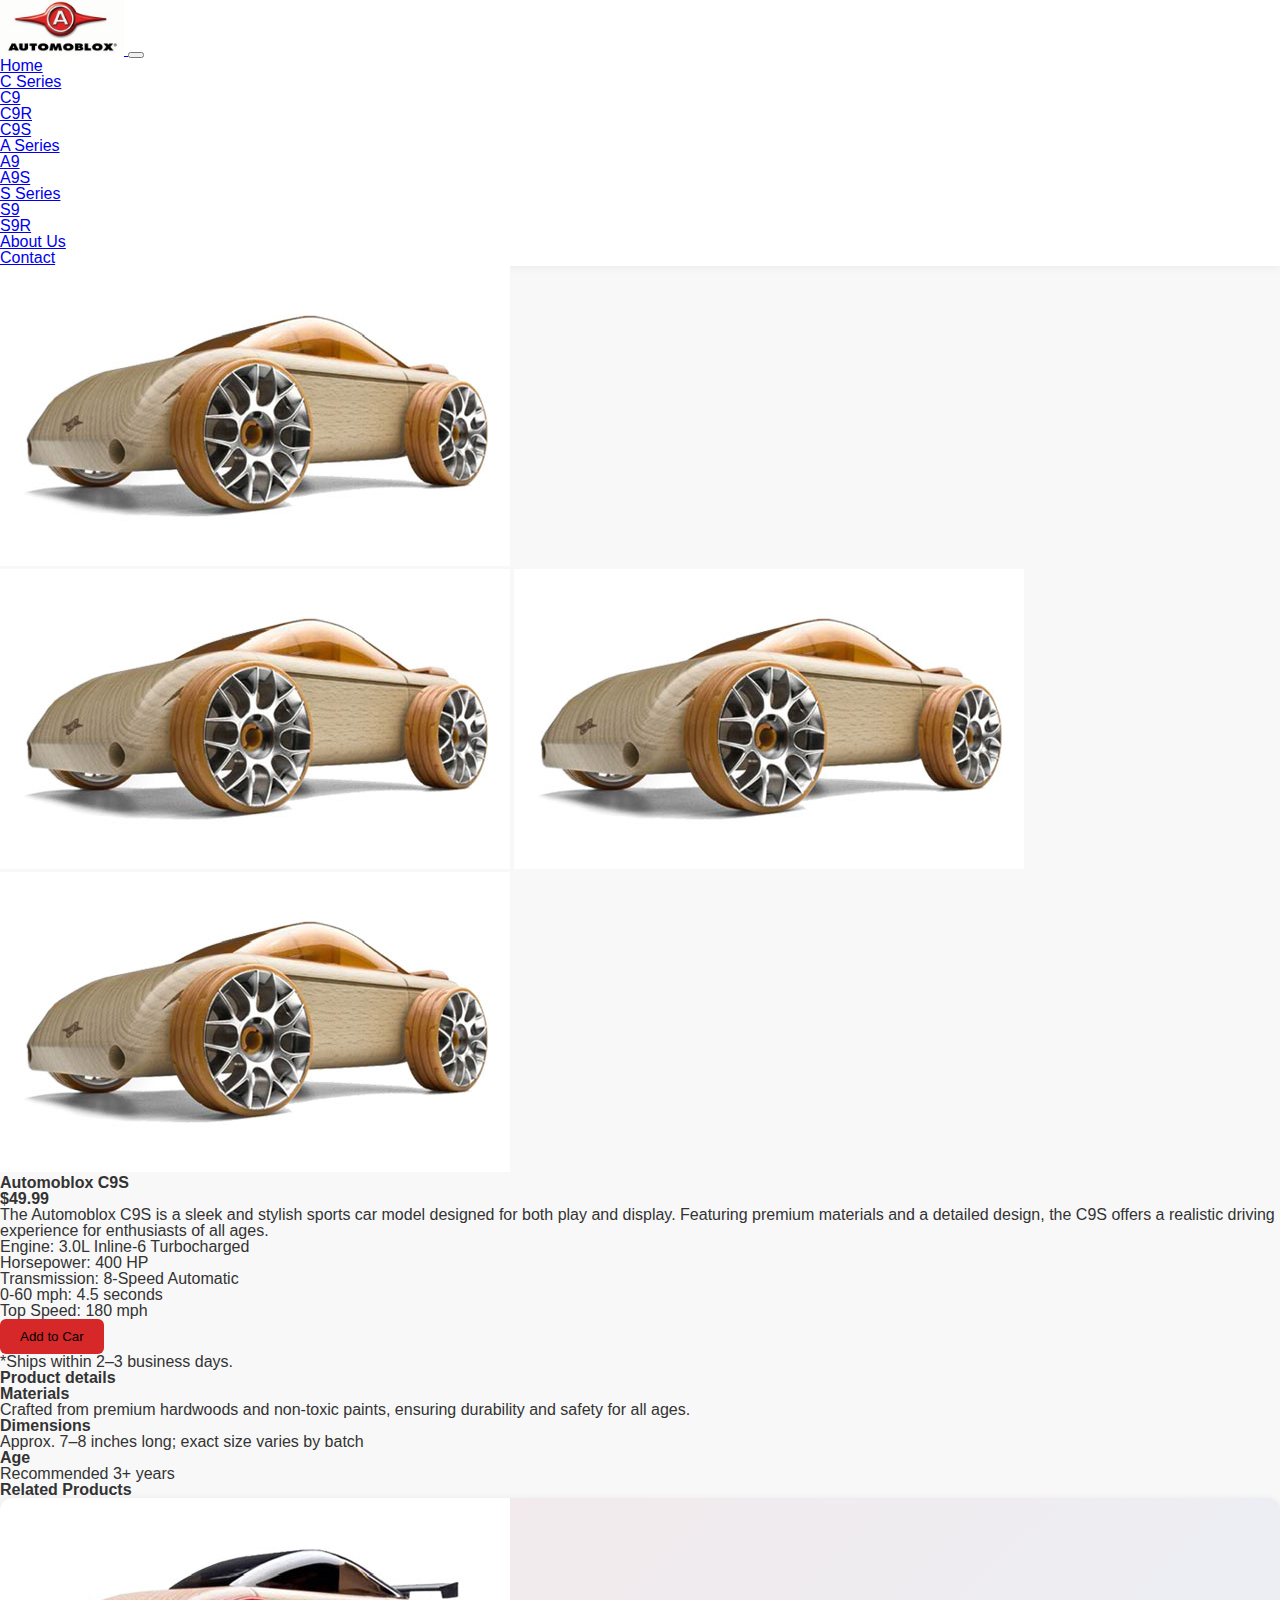
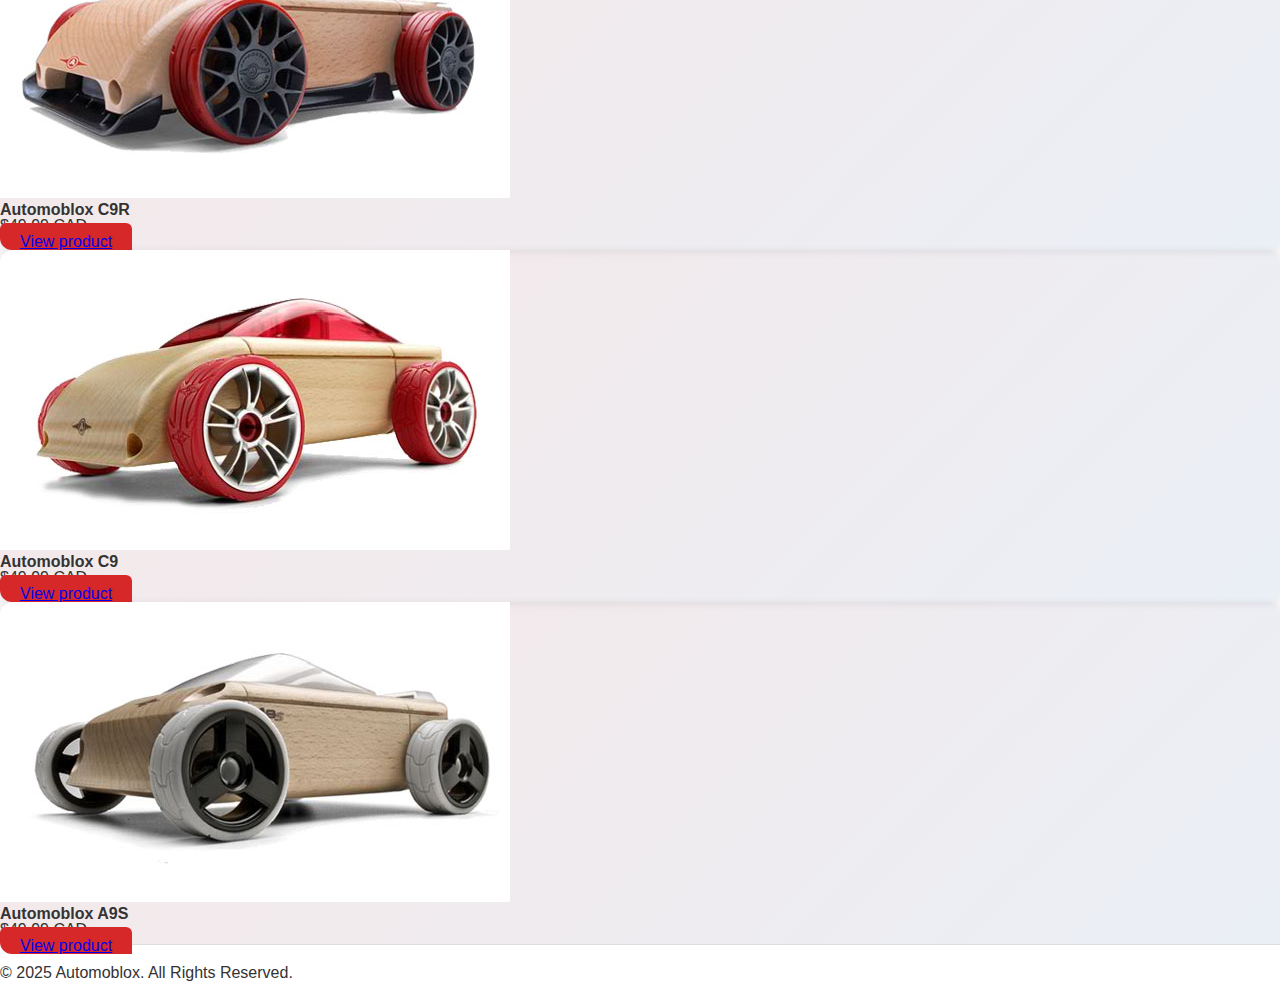
<file: c9s.html>
<!DOCTYPE html>
<html lang="en">
<head>
  <meta charset="UTF-8">
  <meta name="viewport" content="width=device-width, initial-scale=1.0">
  <title>Automoblox | The C9S</title>
  <!-- CSS -->
  <link rel="stylesheet" href="/css/reset.css">
  <link rel="stylesheet" href="/css/styles.css">
  <!-- Bootstrap -->
  <link href="https://cdn.jsdelivr.net/npm/bootstrap@5.3.8/dist/css/bootstrap.min.css" rel="stylesheet" integrity="sha384-sRIl4kxILFvY47J16cr9ZwB07vP4J8+LH7qKQnuqkuIAvNWLzeN8tE5YBujZqJLB" crossorigin="anonymous">
</head>
<body>
  <!-- Navbar -->
  <header>
    <nav class="navbar navbar-expand-lg navbar-light bg-light sticky-top">
      <div class="container-fluid">
        <!-- Logo -->
        <a class="navbar-brand" href="index.html">
          <img src="/assets/imgs/automoblox_logo.jpg" alt="Automoblox Logo" height="50" class="d-inline-block align-text-top">
        </a>
        <!-- Toggle Button -->
        <button class="navbar-toggler" type="button" data-bs-toggle="collapse" data-bs-target="#navbarNav"
          aria-controls="navbarNav" aria-expanded="false" aria-label="Toggle navigation">
          <span class="navbar-toggler-icon"></span>
        </button>
        <!-- Nav Links -->
        <div class="collapse navbar-collapse" id="navbarNav">
          <ul class="navbar-nav ms-auto">
            <li class="nav-item"><a class="nav-link active" href="index.html">Home</a></li>
            <!-- C Series -->
            <li class="nav-item dropdown">
              <a class="nav-link dropdown-toggle" href="#" id="cSeriesDropdown" role="button" data-bs-toggle="dropdown">C Series</a>
              <ul class="dropdown-menu">
                <li><a class="dropdown-item" href="c9.html">C9</a></li>
                <li><a class="dropdown-item" href="c9r.html">C9R</a></li>
                <li><a class="dropdown-item" href="c9s.html">C9S</a></li>
              </ul>
            </li>
            <!-- A Series -->
            <li class="nav-item dropdown">
              <a class="nav-link dropdown-toggle" href="#" id="axSeriesDropdown" role="button" data-bs-toggle="dropdown">A Series</a>
              <ul class="dropdown-menu">
                <li><a class="dropdown-item" href="a9.html">A9</a></li>
                <li><a class="dropdown-item" href="a9s.html">A9S</a></li>
              </ul>
            </li>
            <!-- S Series -->
            <li class="nav-item dropdown">
              <a class="nav-link dropdown-toggle" href="#" id="sSeriesDropdown" role="button" data-bs-toggle="dropdown">S Series</a>
              <ul class="dropdown-menu">
                <li><a class="dropdown-item" href="s9.html">S9</a></li>
                <li><a class="dropdown-item" href="s9r.html">S9R</a></li>
              </ul>
            </li>
            <li class="nav-item"><a class="nav-link" href="about.html">About Us</a></li>
            <li class="nav-item"><a class="nav-link" href="contact.html">Contact</a></li>
          </ul>
        </div><!-- #navbarNav -->
      </div>
    </nav>
  </header>
  <main>
    <!-- product hero -->
    <section class="container my-5" id="c9sHero">
      <div class="row g-5">
        <!-- LEFT: product images -->
        <div class="col-md-6">
          <div class="product-main-img mb-4">
            <img src="/assets/imgs/cars/c9s_large.jpg" alt="Automoblox C9S Sports Car" class="img-fluid rounded shadow-sm">
          </div>
          <!-- Thumbnails --> <!-- TODO: replace with actual images -->
          <div class="d-flex justify-content-center gap-3">
            <img src="/assets/imgs/cars/c9s_large.jpg" class="img-thumbnail" id="carPageThumb" alt="C9S Back View">
            <img src="/assets/imgs/cars/c9s_large.jpg" class="img-thumbnail" id="carPageThumb" alt="C9S Front View">
            <img src="/assets/imgs/cars/c9s_large.jpg" class="img-thumbnail" id="carPageThumb" alt="C9S Parts">
          </div>
        </div>
        <!-- RIGHT: product details -->
        <div class="col-md-6">
          <h2 class="product-title">Automoblox C9S</h2>
          <h4 class="text-danger fw-bold mb-3">$49.99</h4>
          <p class="text-muted">
            The Automoblox C9S is a sleek and stylish sports car model designed for both play and display. Featuring
            premium materials and a detailed design, the C9S offers a realistic driving experience for enthusiasts of all ages.
          </p>
          <ul class="list-unstyled my-4">
            <li><strong>Engine:</strong> 3.0L Inline-6 Turbocharged</strong></li>
            <li><strong>Horsepower:</strong> 400 HP</li>
            <li><strong>Transmission:</strong> 8-Speed Automatic</li>
            <li><strong>0-60 mph:</strong> 4.5 seconds</li>
            <li><strong>Top Speed:</strong> 180 mph</li>
          </ul>
          <button class="btn btn-danger btn-lg w-100 mb-3">Add to Car</button>
          <p class="small text-secondary">*Ships within 2–3 business days.</p>
        </div>
      </div>
    </section><!-- #c9sHero -->

    <!-- product details -->
    <section class="container my-5">
      <h2 class="mb-4">Product details</h2>
      <div class="row gx-4 gy-4" id="productCards">
        <!-- materials -->
        <div class="col-md-4">
          <div class="p-3 border rounded shadow-sm h-100">
            <h5>Materials</h5>
            <p>Crafted from premium hardwoods and non-toxic paints, ensuring durability and safety for all ages.</p>
          </div>
        </div>
        <!-- dimensions -->
        <div class="col-md-4">
          <div class="p-3 border rounded shadow-sm h-100">
            <h5>Dimensions</h5>
            <p>Approx. 7–8 inches long; exact size varies by batch</p>
          </div>
        </div>
        <!-- age -->
        <div class="col-md-4">
          <div class="p-3 border rounded shadow-sm h-100">
            <h5>Age</h5>
            <p>Recommended 3+ years</p>
          </div>
        </div>
      </div><!-- #productCards -->
    </section>

    <!-- related products -->
    <section class="container my-5">
      <h2 class="mb-4">Related Products</h2>
      <div class="row gx-4 gy-4" id="relatedProducts">
        <!-- Product Card 1 -->
        <div class="col-md-4">
          <div class="card shadow-sm h-100">
            <img src="/assets/imgs/cars/c9r_large.jpg" alt="Automoblox C9R" class="card-img-top">
            <div class="card-body d-flex flex-column">
              <h5 class="card-title">Automoblox C9R</h5>
              <p class="card-text">$49.99 CAD</p>
              <a href="c9r.html" class="btn btn-danger mt-auto w-100">View product</a>
            </div>
          </div>
        </div>
        <!-- Product Card 2 -->
        <div class="col-md-4">
          <div class="card h-100 shadow-sm">
            <img src="/assets/imgs/cars/c9_large.jpg" class="card-img-top" alt="C9 Car">
            <div class="card-body d-flex flex-column">
              <h5 class="card-title">Automoblox C9</h5>
              <p class="card-text">$49.99 CAD</p>
              <a href="c9.html" class="btn btn-danger mt-auto w-100">View product</a>
            </div>
          </div>
        </div>
        <!-- Product Card 3 -->
        <div class="col-md-4">
          <div class="card h-100 shadow-sm">
            <img src="/assets/imgs/cars/a9s_large.jpg" class="card-img-top" alt="A9S Sports Car">
            <div class="card-body d-flex flex-column">
              <h5 class="card-title">Automoblox A9S</h5>
              <p class="card-text">$49.99 CAD</p>
              <a href="a9s.html" class="btn btn-danger mt-auto w-100">View product</a>
            </div>
          </div>
        </div>
      </div>
    </section>
  </main>

  <!-- FOOTER -->
  <footer class="text-center py-4 bg-light">
    &copy; 2025 Automoblox. All Rights Reserved.
  </footer>

  <!-- Bootstrap JS -->
  <script src="https://cdn.jsdelivr.net/npm/@popperjs/core@2.11.8/dist/umd/popper.min.js" integrity="sha384-I7E8VVD/ismYTF4hNIPjVp/Zjvgyol6VFvRkX/vR+Vc4jQkC+hVqc2pM8ODewa9r" crossorigin="anonymous"></script>
  <script src="https://cdn.jsdelivr.net/npm/bootstrap@5.3.8/dist/js/bootstrap.min.js" integrity="sha384-G/EV+4j2dNv+tEPo3++6LCgdCROaejBqfUeNjuKAiuXbjrxilcCdDz6ZAVfHWe1Y" crossorigin="anonymous"></script>
</body>
</html>
</file>
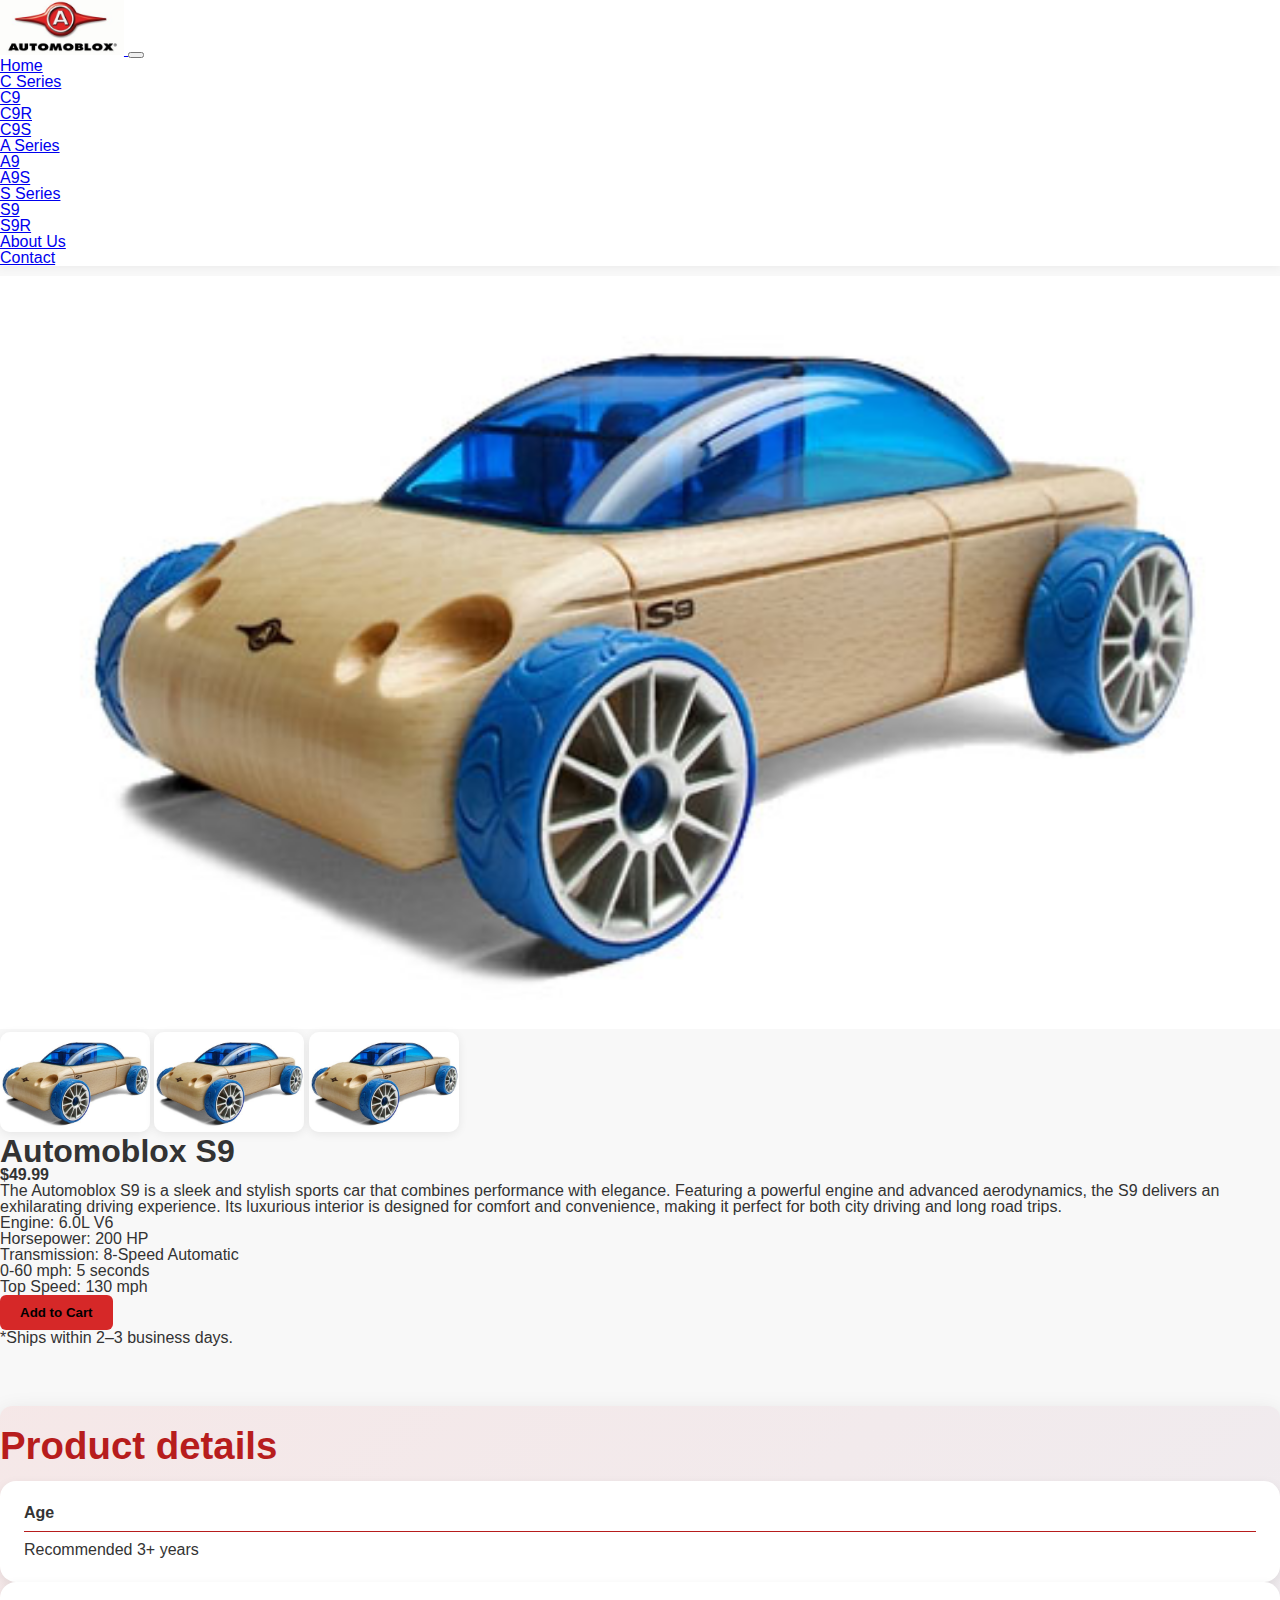
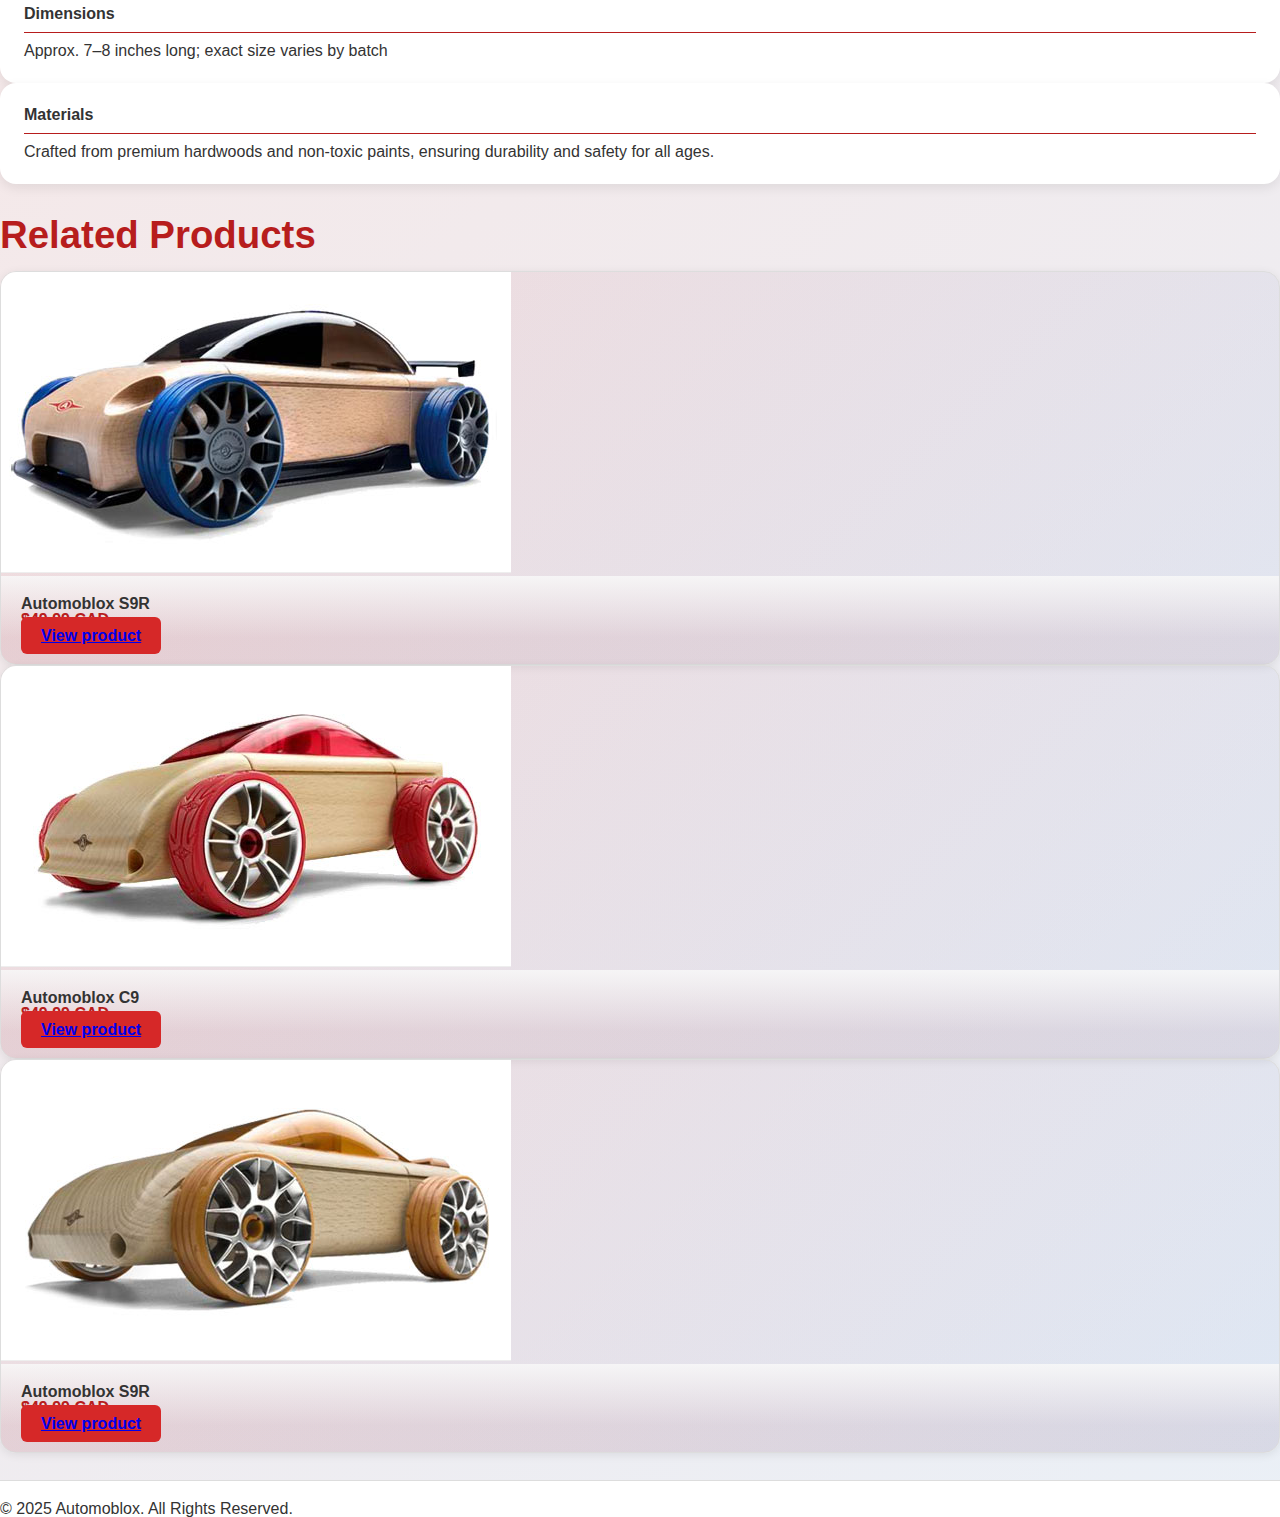
<file: s9.html>
<!DOCTYPE html>
<html lang="en">
<head>
  <meta charset="UTF-8">
  <meta name="viewport" content="width=device-width, initial-scale=1.0">
  <title>Automoblox | The S9</title>
  <!-- CSS -->
  <link rel="stylesheet" href="/css/reset.css">
  <link rel="stylesheet" href="/css/styles.css">
  <!-- Bootstrap -->
  <link href="https://cdn.jsdelivr.net/npm/bootstrap@5.3.8/dist/css/bootstrap.min.css" rel="stylesheet" integrity="sha384-sRIl4kxILFvY47J16cr9ZwB07vP4J8+LH7qKQnuqkuIAvNWLzeN8tE5YBujZqJLB" crossorigin="anonymous">
</head>
<body>
  <!-- Navbar -->
  <header>
    <nav class="navbar navbar-expand-lg navbar-light bg-light sticky-top">
      <div class="container-fluid">
        <!-- Logo -->
        <a class="navbar-brand" href="index.html">
          <img src="/assets/imgs/automoblox_logo.jpg" alt="Automoblox Logo" height="50" class="d-inline-block align-text-top">
        </a>

        <!-- Toggle Button -->
        <button class="navbar-toggler" type="button" data-bs-toggle="collapse" data-bs-target="#navbarNav"
          aria-controls="navbarNav" aria-expanded="false" aria-label="Toggle navigation">
          <span class="navbar-toggler-icon"></span>
        </button>

        <!-- Nav Links -->
        <div class="collapse navbar-collapse" id="navbarNav">
          <ul class="navbar-nav ms-auto">
            <li class="nav-item"><a class="nav-link active" href="index.html">Home</a></li>

            <!-- C Series -->
            <li class="nav-item dropdown">
              <a class="nav-link dropdown-toggle" href="#" id="cSeriesDropdown" role="button" data-bs-toggle="dropdown">C Series</a>
              <ul class="dropdown-menu">
                <li><a class="dropdown-item" href="c9.html">C9</a></li>
                <li><a class="dropdown-item" href="c9r.html">C9R</a></li>
                <li><a class="dropdown-item" href="c9s.html">C9S</a></li>
              </ul>
            </li>

            <!-- A Series -->
            <li class="nav-item dropdown">
              <a class="nav-link dropdown-toggle" href="#" id="axSeriesDropdown" role="button" data-bs-toggle="dropdown">A Series</a>
              <ul class="dropdown-menu">
                <li><a class="dropdown-item" href="a9.html">A9</a></li>
                <li><a class="dropdown-item" href="a9s.html">A9S</a></li>
              </ul>
            </li>

            <!-- S Series -->
            <li class="nav-item dropdown">
              <a class="nav-link dropdown-toggle" href="#" id="sSeriesDropdown" role="button" data-bs-toggle="dropdown">S Series</a>
              <ul class="dropdown-menu">
                <li><a class="dropdown-item" href="s9.html">S9</a></li>
                <li><a class="dropdown-item" href="s9r.html">S9R</a></li>
              </ul>
            </li>

            <li class="nav-item"><a class="nav-link" href="about.html">About Us</a></li>
            <li class="nav-item"><a class="nav-link" href="contact.html">Contact</a></li>
          </ul>
        </div><!-- #navbarNav -->
      </div>
    </nav>
  </header>
  <main class="car-page">
    <!-- product hero -->
    <section class="container my-5" id="car-hero">
      <div class="row g-5" id="heroContent">
        <!-- LEFT: product images -->
        <div class="col-md-5" id="productImages">
          <div class="product-main-img mb-4">
            <img src="/assets/imgs/cars/s9_large.jpg" alt="Automoblox S9 Sports Car" class="img-fluid rounded shadow-sm">
          </div>
          <!-- Thumbnails --> <!-- TODO: replace with actual images -->
          <div class="d-flex justify-content-center gap-2">
            <img src="/assets/imgs/cars/s9_large.jpg" class="img-thumbnail" id="carPageThumb" alt="S9 Back View">
            <img src="/assets/imgs/cars/s9_large.jpg" class="img-thumbnail" id="carPageThumb" alt="S9 Front View">
            <img src="/assets/imgs/cars/s9_large.jpg" class="img-thumbnail" id="carPageThumb" alt="S9 Parts">
          </div>
        </div>
        <!-- RIGHT: product details -->
        <div class="col-md-6" id="heroDetails">
          <h2 class="product-title">Automoblox S9</h2>
          <h4 class="text-danger fw-bold">$49.99</h4>
          <p class="text-muted">The Automoblox S9 is a sleek and stylish sports car that combines performance with elegance. Featuring a powerful engine and advanced aerodynamics, the S9 delivers an exhilarating driving experience. Its luxurious interior is designed for comfort and convenience, making it perfect for both city driving and long road trips.</p>
          <ul class="list-unstyled my-4">
            <li><strong>Engine:</strong> 6.0L V6</li>
            <li><strong>Horsepower:</strong> 200 HP</li>
            <li><strong>Transmission:</strong> 8-Speed Automatic</li>
            <li><strong>0-60 mph:</strong> 5 seconds</li>
            <li><strong>Top Speed:</strong> 130 mph</li>
          </ul>
          <button class="btn btn-danger btn-lg w-100 mb-3">Add to Cart</button>
          <p class="small text-secondary">*Ships within 2–3 business days.</p>
        </div>
      </div>
    </section><!-- #productHero -->
    
    <div class="body-content">
      <!-- product details -->
      <section class="container" id="productDetails">
        <h2 class="mb-2">Product details</h2>
        <div class="row gx-4 gy-4" id="productCards">
          <!-- materials -->
          <div class="col-md-4">
            <div class="p-3 border rounded shadow-sm h-100">
              <h5>Age</h5>
              <p>Recommended 3+ years</p>
            </div>
          </div>
          <!-- dimensions -->
          <div class="col-md-4">
            <div class="p-3 border rounded shadow-sm h-100">
              <h5>Dimensions</h5>
              <p>Approx. 7–8 inches long; exact size varies by batch</p>
            </div>
          </div>
          <!-- age -->
          <div class="col-md-4">
            <div class="p-3 border rounded shadow-sm h-100">
              <h5>Materials</h5>
              <p>Crafted from premium hardwoods and non-toxic paints, ensuring durability and safety for all ages.</p>
            </div>
          </div>
        </div><!-- #productCards -->
      </section>

      <!-- related products -->
      <section class="container" id="relatedProducts">
        <h2 class="mb-2">Related Products</h2>
        <div class="row gx-4 gy-4">
          <!-- product card 1 -->
          <div class="col-md-4">
            <div class="card shadow-sm">
              <img src="/assets/imgs/cars/s9r_large.jpg" class="card-img-top" alt="Automoblox S9R Sports Car">
              <div class="card-body">
                <h5 class="card-title">Automoblox S9R</h5>
                <p class="card-text fw-bold">$49.99 CAD</p>
                <a href="s9r.html" class="btn btn-danger w-100">View product</a>
              </div>
            </div>
          </div>
          <!-- product card 2 -->
          <div class="col-md-4">
            <div class="card shadow-sm">
              <img src="/assets/imgs/cars/c9_large.jpg" class="card-img-top" alt="Automoblox C9 Sports Car">
              <div class="card-body">
                <h5 class="card-title">Automoblox C9</h5>
                <p class="card-text fw-bold">$49.99 CAD</p>
                <a href="c9.html" class="btn btn-danger w-100">View product</a>
              </div>
            </div>
          </div>
          <!-- product card 3 -->
          <div class="col-md-4">
            <div class="card shadow-sm">
              <img src="/assets/imgs/cars/c9s_large.jpg" class="card-img-top" alt="Automoblox C9S Sports Car">
              <div class="card-body">
                <h5 class="card-title">Automoblox S9R</h5>
                <p class="card-text fw-bold">$49.99 CAD</p>
                <a href="c9s.html" class="btn btn-danger w-100">View product</a>
              </div>
            </div>
          </div>
        </div>
      </section>
    </div><!-- .body-content -->
  </main>

  <!-- FOOTER -->
  <footer class="text-center py-4 bg-light">
    &copy; 2025 Automoblox. All Rights Reserved.
  </footer>

  <!-- Bootstrap JS -->
  <script src="https://cdn.jsdelivr.net/npm/@popperjs/core@2.11.8/dist/umd/popper.min.js" integrity="sha384-I7E8VVD/ismYTF4hNIPjVp/Zjvgyol6VFvRkX/vR+Vc4jQkC+hVqc2pM8ODewa9r" crossorigin="anonymous"></script>
  <script src="https://cdn.jsdelivr.net/npm/bootstrap@5.3.8/dist/js/bootstrap.min.js" integrity="sha384-G/EV+4j2dNv+tEPo3++6LCgdCROaejBqfUeNjuKAiuXbjrxilcCdDz6ZAVfHWe1Y" crossorigin="anonymous"></script>
</body>
</html>
</file>
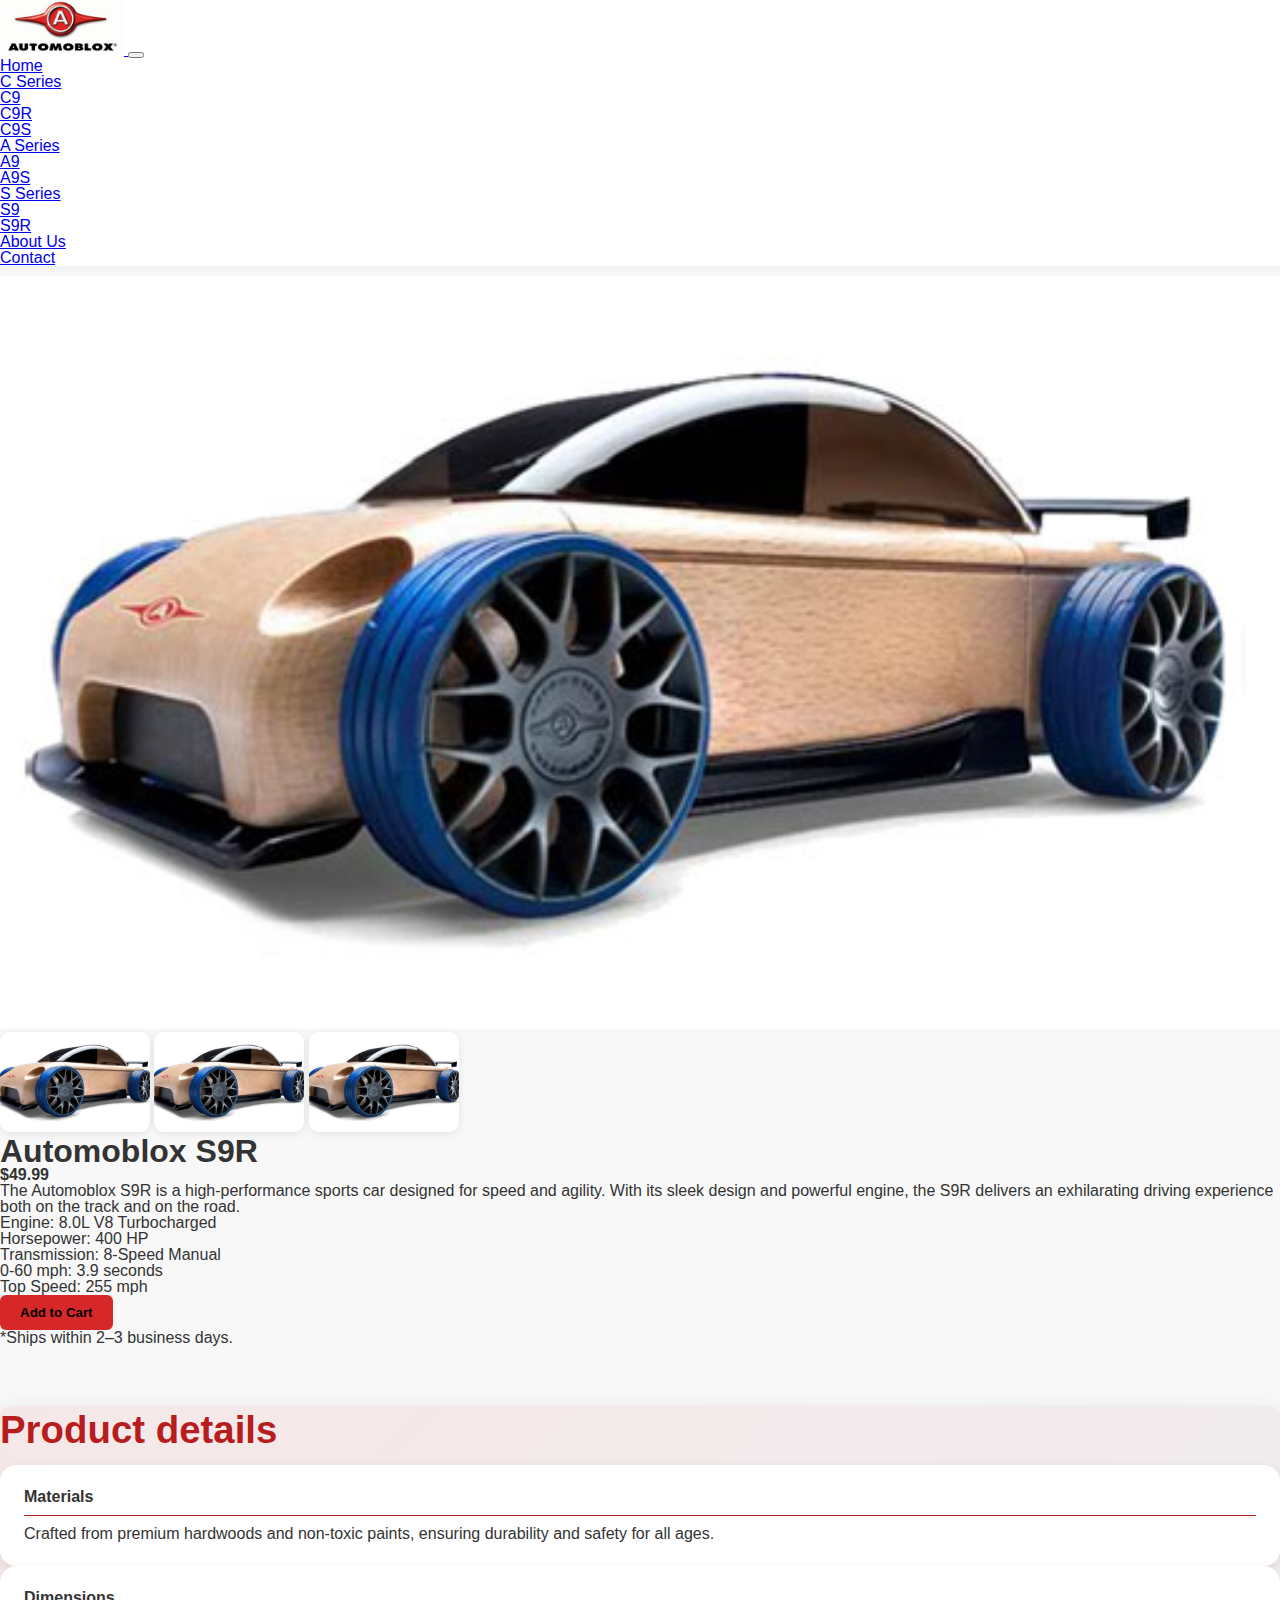
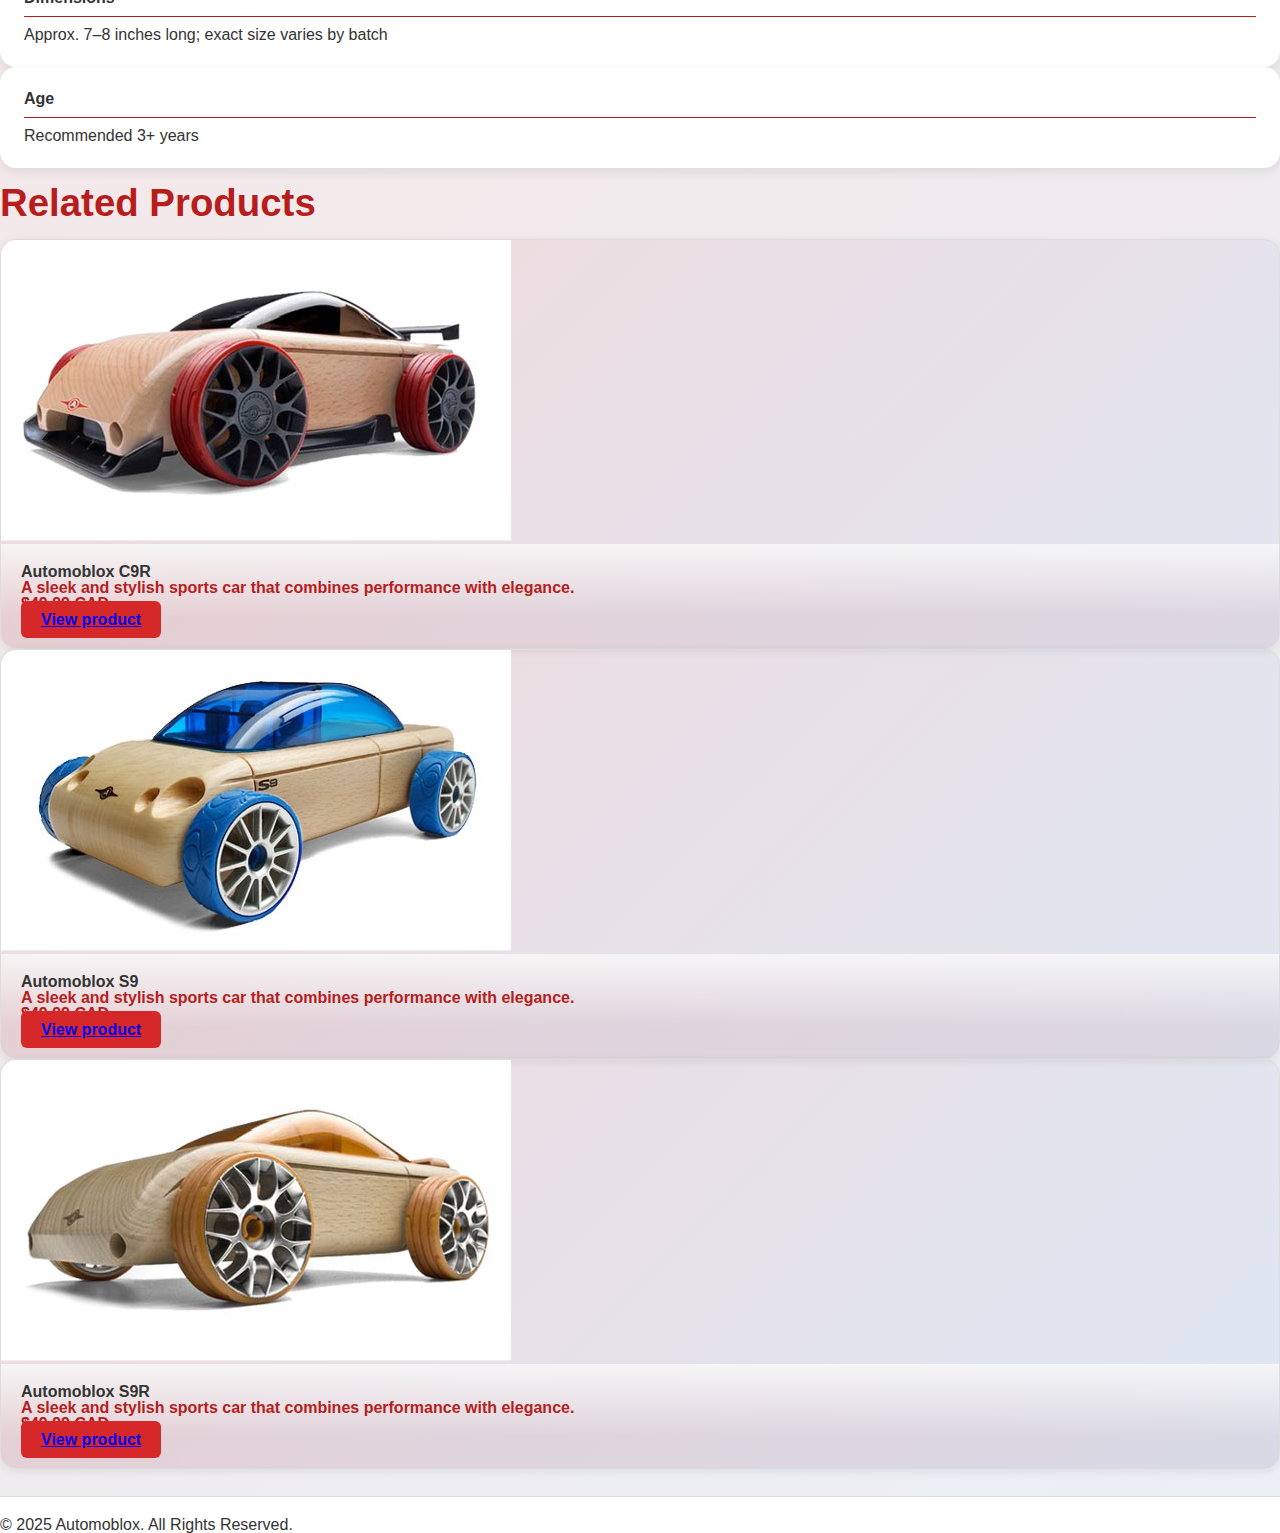
<file: s9r.html>
<!DOCTYPE html>
<html lang="en">
<head>
  <meta charset="UTF-8">
  <meta name="viewport" content="width=device-width, initial-scale=1.0">
  <title>Automoblox | The S9R</title>
  <!-- CSS -->
  <link rel="stylesheet" href="/css/reset.css">
  <link rel="stylesheet" href="/css/styles.css">
  <!-- Bootstrap -->
  <link href="https://cdn.jsdelivr.net/npm/bootstrap@5.3.8/dist/css/bootstrap.min.css" rel="stylesheet" integrity="sha384-sRIl4kxILFvY47J16cr9ZwB07vP4J8+LH7qKQnuqkuIAvNWLzeN8tE5YBujZqJLB" crossorigin="anonymous">
</head>
<body>
  <!-- Navbar -->
  <header>
    <nav class="navbar navbar-expand-lg navbar-light bg-light sticky-top">
      <div class="container-fluid">
        <!-- Logo -->
        <a class="navbar-brand" href="index.html">
          <img src="/assets/imgs/automoblox_logo.jpg" alt="Automoblox Logo" height="50" class="d-inline-block align-text-top">
        </a>

        <!-- Toggle Button -->
        <button class="navbar-toggler" type="button" data-bs-toggle="collapse" data-bs-target="#navbarNav"
          aria-controls="navbarNav" aria-expanded="false" aria-label="Toggle navigation">
          <span class="navbar-toggler-icon"></span>
        </button>

        <!-- Nav Links -->
        <div class="collapse navbar-collapse" id="navbarNav">
          <ul class="navbar-nav ms-auto">
            <li class="nav-item"><a class="nav-link active" href="index.html">Home</a></li>

            <!-- C Series -->
            <li class="nav-item dropdown">
              <a class="nav-link dropdown-toggle" href="#" id="cSeriesDropdown" role="button" data-bs-toggle="dropdown">C Series</a>
              <ul class="dropdown-menu">
                <li><a class="dropdown-item" href="c9.html">C9</a></li>
                <li><a class="dropdown-item" href="c9r.html">C9R</a></li>
                <li><a class="dropdown-item" href="c9s.html">C9S</a></li>
              </ul>
            </li>

            <!-- A Series -->
            <li class="nav-item dropdown">
              <a class="nav-link dropdown-toggle" href="#" id="axSeriesDropdown" role="button" data-bs-toggle="dropdown">A Series</a>
              <ul class="dropdown-menu">
                <li><a class="dropdown-item" href="a9.html">A9</a></li>
                <li><a class="dropdown-item" href="a9s.html">A9S</a></li>
              </ul>
            </li>

            <!-- S Series -->
            <li class="nav-item dropdown">
              <a class="nav-link dropdown-toggle" href="#" id="sSeriesDropdown" role="button" data-bs-toggle="dropdown">S Series</a>
              <ul class="dropdown-menu">
                <li><a class="dropdown-item" href="s9.html">S9</a></li>
                <li><a class="dropdown-item" href="s9r.html">S9R</a></li>
              </ul>
            </li>

            <li class="nav-item"><a class="nav-link" href="about.html">About Us</a></li>
            <li class="nav-item"><a class="nav-link" href="contact.html">Contact</a></li>
          </ul>
        </div><!-- #navbarNav -->
      </div>
    </nav>
  </header>
  <main class="car-page">
    <!-- product hero -->
    <section class="container my-5" id="car-hero">
      <div class="row g-5" id="heroContent">
        <!-- LEFT: product images -->
        <div class="col-md-5" id="productImages">
          <div class="product-main-img mb-4">
            <img src="/assets/imgs/cars/s9r_large.jpg" alt="Automoblox S9R Sports Car" class="img-fluid rounded shadow-sm">
          </div>
          <!-- Thumbnails --> <!-- TODO: replace with actual images -->
          <div class="d-flex justify-content-center gap-2" id="thumbDiv">
            <img src="/assets/imgs/cars/s9r_large.jpg" class="img-thumbnail " id="carPageThumb" alt="S9R Back View">
            <img src="/assets/imgs/cars/s9r_large.jpg" class="img-thumbnail " id="carPageThumb" alt="S9R Front View">
            <img src="/assets/imgs/cars/s9r_large.jpg" class="img-thumbnail " id="carPageThumb" alt="S9R Parts">
          </div><!-- #thumbDiv -->
        </div>
        <!-- RIGHT: product details -->
        <div class="col-md-6" id="heroDetails">
          <h2 class="product-title">Automoblox S9R</h2>
          <h4 class="text-danger fw-bold mb-3">$49.99</h4>
          <p class="text-muted">The Automoblox S9R is a high-performance sports car designed for speed and agility. With its sleek design and powerful engine, the S9R delivers an exhilarating driving experience both on the track and on the road.
          </p>
          <ul class="list-unstyled my-4">
            <li><strong>Engine:</strong> 8.0L V8 Turbocharged </li>
            <li><strong>Horsepower:</strong> 400 HP</li>
            <li><strong>Transmission:</strong> 8-Speed Manual</li>
            <li><strong>0-60 mph:</strong> 3.9 seconds</li>
            <li><strong>Top Speed:</strong> 255 mph</li>
          </ul>
          <button class="btn btn-danger btn-lg w-100 mb-3">Add to Cart</button>
          <p class="small text-secondary">*Ships within 2–3 business days.</p>
        </div>
      </div>
    </section><!-- #a9Hero -->

    <div class="body-content">
      <!-- product details -->
      <section class="container my-5">
        <h2 class="mb-4">Product details</h2>
        <div class="row gx-4 gy-4" id="productCards">
          <!-- materials -->
          <div class="col-md-4">
            <div class="p-3 border rounded shadow-sm h-100">
              <h5>Materials</h5>
              <p>Crafted from premium hardwoods and non-toxic paints, ensuring durability and safety for all ages.</p>
            </div>
          </div>
          <!-- dimensions -->
          <div class="col-md-4">
            <div class="p-3 border rounded shadow-sm h-100">
              <h5>Dimensions</h5>
              <p>Approx. 7–8 inches long; exact size varies by batch</p>
            </div>
          </div>
          <!-- age -->
          <div class="col-md-4">
            <div class="p-3 border rounded shadow-sm h-100">
              <h5>Age</h5>
              <p>Recommended 3+ years</p>
            </div>
          </div>
        </div><!-- #productCards -->
      </section>

      <!-- related products -->
      <section class="container my-5" id="relatedProducts">
        <h2 class="mb-4">Related Products</h2>
        <div class="row gx-4 gy-4">
          <!-- product card 1 -->
          <div class="col-md-4">
            <div class="card h-100 shadow-sm">
              <img src="/assets/imgs/cars/c9r_large.jpg" class="card-img-top" alt="Automoblox C9R Sports Car">
              <div class="card-body d-flex flex-column">
                <h5 class="card-title">Automoblox C9R</h5>
                <p class="card-text text-muted">A sleek and stylish sports car that combines performance with elegance.</p>
                <p class="card-text fw-bold">$49.99 CAD</p>
                <a href="c9r.html" class="btn btn-danger mt-auto w-100">View product</a>
              </div>
            </div>
          </div>
          <!-- product card 2 -->
          <div class="col-md-4">
            <div class="card h-100 shadow-sm">
              <img src="/assets/imgs/cars/s9_large.jpg" class="card-img-top" alt="S9 Sports Car">
              <div class="card-body d-flex flex-column">
                <h5 class="card-title">Automoblox S9</h5>
                <p class="card-text text-muted">A sleek and stylish sports car that combines performance with elegance.</p>
                <p class="card-text fw-bold">$49.99 CAD</p>
                <a href="s9.html" class="btn btn-danger mt-auto w-100">View product</a>
              </div>
            </div>
          </div>
          <!-- product card 3 -->
          <div class="col-md-4">
            <div class="card shadow-sm">
              <img src="/assets/imgs/cars/c9s_large.jpg" class="card-img-top" alt="Automoblox C9S Sports Car">
              <div class="card-body">
                <h5 class="card-title">Automoblox S9R</h5>
                <p class="card-text text-muted">A sleek and stylish sports car that combines performance with elegance.</p>
                <p class="card-text fw-bold">$49.99 CAD</p>
                <a href="c9s.html" class="btn btn-danger w-100">View product</a>
              </div>
            </div>
          </div>
        </div>
      </section>
    </div><!-- .body-content -->
  </main>

  <!-- FOOTER -->
  <footer class="text-center py-4 bg-light">
    &copy; 2025 Automoblox. All Rights Reserved.
  </footer>

  <!-- Bootstrap JS -->
  <script src="https://cdn.jsdelivr.net/npm/@popperjs/core@2.11.8/dist/umd/popper.min.js" integrity="sha384-I7E8VVD/ismYTF4hNIPjVp/Zjvgyol6VFvRkX/vR+Vc4jQkC+hVqc2pM8ODewa9r" crossorigin="anonymous"></script>
  <script src="https://cdn.jsdelivr.net/npm/bootstrap@5.3.8/dist/js/bootstrap.min.js" integrity="sha384-G/EV+4j2dNv+tEPo3++6LCgdCROaejBqfUeNjuKAiuXbjrxilcCdDz6ZAVfHWe1Y" crossorigin="anonymous"></script>
</body>
</html>
</file>
<file: css/styles.css>
/* global */
html {
  scroll-behavior: smooth;
}

body {
  font-family: 'Poppins', sans-serif;
  background-color: #f8f8f8;
  margin: 0;
  padding: 0;
  color: #333;
}

h1, h2, h3, h4, h5 {
  font-weight: 600;
}

/* navbar */
.navbar {
  background-color: #ffffff !important;
  box-shadow: 0 2px 8px rgba(0,0,0,0.05);
}

.navbar-brand img {
  height: 55px;
}

.nav-link {
  font-size: 1rem;
  font-weight: 500;
}

/* hero section */
.hero-section {
  background-image: linear-gradient(
      rgba(48, 94, 180, 0.363),
      rgba(0, 0, 0, 0.082)
    ),
    url('/assets/imgs/hero-1.jpeg');
  background-size: cover;
  background-position: center;
  height: 60vh;
  display: flex;
  justify-content: center;
  align-items: center;
  text-align: center;
}

.hero-text h1 {
  font-size: 3rem;
  text-shadow: 0 8px 20px rgba(0, 0, 0, 0.35);
}

.hero-text p {
  font-size: 1.25rem;
  text-shadow: 0 4px 12px rgba(0, 0, 0, 0.25);
}

/* about section */
#about {
  padding: 80px 0;
}

#about img {
  width: 100%;
  border-radius: 12px;
  box-shadow: 0 4px 12px rgba(0,0,0,0.15);
}

#about h2 {
  color: #b71d1d;
  font-size: 2rem;
  margin-bottom: 15px;
}

#about p {
  font-size: 1.05rem;
  line-height: 1.6;
}

/* products section */
#products {
  padding: 80px 0;
}
#products h2 {
  color: #b71d1d;
  font-size: 2.4rem;
  margin-bottom: 20px;
  font-weight: 600;
}

/* carousel section */
#featuredKit {
  background: linear-gradient(135deg, rgba(214, 40, 40, 0.08) 0%, rgba(75, 138, 222, 0.08) 100%);
  padding: 10px 40px 55px 40px;
  border-radius: 30px;
  box-shadow: 0 8px 24px rgba(0, 0, 0, 0.12);
}

#cSeriesHeader h3 {
  font-size: 1.8rem;
  font-weight: 600;
}

.carousel-inner img {
  border-radius: 12px;
  box-shadow: 0 6px 18px rgba(0,0,0,0.15);
}

.carousel-item {
  position: relative;
  overflow: hidden;
}

.carousel-caption {
  bottom: -60px;
  left: 0;
  right: 0;
  pointer-events: auto;
}

.carousel-caption .caption-content {
  position: relative;
  display: flex;
  align-items: center;
  justify-content: center;
  gap: 15px;
  margin-top: 10px;
  pointer-events: auto;
}

.carousel-caption h5 {
  color: #f8f8f8;
  text-shadow: 0 8px 20px rgb(0, 0, 0);
  font-size: 1.4rem;
  font-weight: 600;
  margin: 0;
}

.carousel-caption a.btn {
  z-index: 999 !important;
  pointer-events: auto !important;
}

/* card */
.card {
  background: linear-gradient(135deg, rgba(214, 40, 40, 0.08) 0%, rgba(75, 138, 222, 0.08) 100%);
  border: none;
  border-radius: 12px;
  overflow: hidden;
  transition: transform 0.25s ease, box-shadow 0.25s ease;
  box-shadow: 0 2px 10px rgba(0,0,0,0.08);
}

.card:hover {
  transform: translateY(-5px);
  box-shadow: 0 4px 18px rgba(0,0,0,0.15);
}

.card img {
  border-bottom: 1px solid #eee;
}

.card-title {
  font-weight: 600;
}

/* btns */
.btn-danger {
  background-color: #d62828;
  border: none;
  padding: 10px 20px;
  border-radius: 6px;
}

.btn-danger:hover {
  background-color: #b71d1d;
}

.btn-primary {
  background-color: #004b8d;
  border: none;
}

.btn-primary:hover {
  background-color: #003564;
}

/* footer */
footer {
  background-color: #ffffff;
  border-top: 1px solid #ddd;
  margin-top: -10px;
  padding-top: 20px;
}

/* -------- car pages -------- */
/* car page | general */
.car-page .btn-danger {
  font-weight: 600;
}

/* car page | hero */
.car-page #car-hero {
  padding-top: 10px;
  padding-bottom: 60px;
}

.car-page .product-main-img img {
  width: 100%;
  height: auto;
  min-height: 155px;
  object-fit: cover;
}

.car-page .product-title {
  font-size: 2rem;
  position: relative;
}

.car-page #carPageThumb {
  max-width: 150px;
  height: 100px;
  object-fit: cover;
  border-radius: 10px;
  border: none;
  cursor: pointer;
  transition: .25s ease;
  box-shadow: 0 2px 10px rgba(0,0,0,0.08);
}

.car-page #carPageThumb:hover {
  transform: scale(1.12);
  box-shadow: 0 4px 14px rgba(0,0,0,0.25);
}

/* car page | body content */
.car-page .body-content{
  background: linear-gradient(135deg, rgba(214, 40, 40, 0.08) 0%, rgba(75, 138, 222, 0.08) 100%);
  padding: 5px 0;
  border-radius: 12px;
  box-shadow: 0 8px 24px rgba(0, 0, 0, 0.12);
}

.car-page .body-content h2 {
  color: #b71d1d;
  font-size: 2.4rem;
  padding-bottom: 1rem;
  font-weight: 600;
}
/* 
car page | product details */
.car-page #productDetails {
  padding: 1rem 0 1rem 0;
}

.car-page #productCards .border {
  border: none;
  background: #ffffff;
  border-radius: 16px;
  box-shadow: 0 4px 12px rgba(0,0,0,0.08);
  padding: 24px;
  transition: .25s ease;
}

.car-page #productCards .border:hover {
  transform: translateY(-6px);
  box-shadow: 0 6px 18px rgba(0,0,0,0.15);
}

.car-page #productCards h5::after {
  content: '';
  display: block;
  width: 100%;
  height: 1px;
  background-color: #b71d1d;
  margin: 10px 0;
}

/* car page | related products */
.car-page #relatedProducts {
  padding: 1rem 0 2rem 0;
}

.car-page .card {
  border: 1px solid #ddd;
  border-radius: 16px ;
  overflow: hidden;
  transition: transform 0.25s ease, box-shadow 0.25s ease;
  box-shadow: 0 2px 10px rgba(0,0,0,0.08);
}

.car-page .card p {
  font-weight: 700;
  color: #b71d1d;
}

.car-page .card-body {
  background: linear-gradient(180deg, rgba(248, 248, 248, 0.87) 0%, rgba(124, 0, 17, 0.062) 70%);
  padding: 20px;
}

/* responsive */

@media (max-width: 1200px) { /* large desktop */
  .car-page #carPageThumb {
    width: auto;
    max-width: 110px;
    height: 70px;
  }
}

@media (max-width: 1025px) {/* laptop */
  .car-page .product-title {
    font-size: 1.8rem;
  }

  .car-page .carPageThumb {
    max-width: 120px;
    height: 80px;
  }

  .car-page #heroDetails p {
    font-size: 0.95rem;
  }
}

@media (max-width: 992px) { /* small desktop */
  .hero-section {
    height: 50vh;
  }

  .car-page #carPageThumb {
    width: auto;
    max-width: 90px;
    height: 50px;
  }
}

@media (max-width: 769px) { /* tablet */
  .car-page #car-hero {
    padding-bottom: 40px;
  }

  .car-page .product-title {
    font-size: 1.6rem;
  }

  .car-page .carPageThumb {
    max-width: 100px;
    height: 65px;
  }

  .car-page #heroDetails ul {
    padding-left: 0;
  }
}


@media (max-width: 576px) { /* mobile */
  /* index | hero */
  .hero-section {
    height: 30vh;
  }

  /* car page | hero & body content */
  .car-page #car-hero, .car-page .body-content {
    padding: 0 15px;
  }

  /* car page | product images */
  .car-page #car-hero #productImages {
    margin-top: 0;
    padding: 1rem 1rem 0.5rem 1rem;
  }

  .car-page #car-hero .product-main-img img {
    width: 100%;
    max-height: 280px;
    object-fit: cover;
    border-radius: 12px;
  }

  .car-page #carPageThumb {
    width: auto;
    max-width: 100px;
    height: 60px;
  }

  /* car page | hero details */
  .car-page #heroDetails {
    margin: 0;
    text-align: center; 
  }

  /* car page | hero details | title & price */
  .car-page #productDetails {
    padding: 0.25rem 0 0.25rem 0;
  }

  /* put title and price on the same line */
  .car-page #heroDetails .product-title,
  .car-page #heroDetails h4 {
    display: inline-block;
    vertical-align: baseline;
    margin-bottom: 0;
  }

  .car-page #heroDetails #productPrice {
    margin: 0 10px;
  }

  /* car page | | hero details | description */
  .car-page #car-hero p {
    font-size: 0.95rem;
    text-align: center;
    margin: 0;
  }

  /* car page | hero details | list */
  .car-page #car-hero ul {
    margin: 1rem auto;
    display: flex;
    justify-content: center;
    gap: 7px;
    padding: 0 10px;
  }

  .car-page #car-hero ul li {
    margin: 0;
    font-size: 0.95rem;
    line-height: 1.4;
  }

  /* car page | body content | product details */
  .car-page .body-content h2 {
    padding-bottom: 0;
  }

  /* car page | body content | product cards */
  .car-page #productCards {
    display: grid;
    grid-template-columns: repeat(2, 1fr); /* two columns */
    justify-items: center;
  }

  .car-page #productCards .col-md-4:last-child {
    grid-column: 1 / -1; /* spans entire row */
    max-width: 100%;
  }

  .car-page #productCards .col-md-4 {
    flex: unset; 
    width: 100%;
  }

  /* car page | related products */
  /* product cards stay in a row */
  .car-page #relatedProducts .row {
    display: flex;
    flex-direction: row;
    flex-wrap: nowrap;
    overflow-x: hidden;
    gap: 0.25rem;
    justify-content: space-between;
  }

  .car-page #relatedProducts .col-md-4 {
    flex: 1 1 auto; /* allow cards to shrink to fit */
    max-width: 33%;
  }

  .car-page #relatedProducts .card {
    width: 100%;
    overflow: hidden;
  }

  /* car page | related products | card content */
  .car-page #relatedProducts .card-img-top {
    width: 100%;
    height: auto;
  }

  .car-page #relatedProducts .card-body{
    padding: 6px;
  }

  .car-page #relatedProducts .card-body .btn-danger{
    padding: 6px 6px;
  }
}

@media (max-width: 376px) {
  /* car page | hero details | list */
  .car-page #car-hero ul{
    flex-wrap: wrap;
  }

  .car-page #relatedProducts .col-md-4 {
    max-width: 33;
  }

  /* car page | related products | card content */
  .car-page #relatedProducts .card-body{
    padding: 7px;
  }

  .car-page #relatedProducts .card-title{
    font-size: 13px;
    flex-wrap: wrap;
  }
}

 @media (max-width: 327px){ /*smallest screen */
  /* car page | hero details | list */
  .car-page #car-hero ul{
    flex-wrap: wrap;
  }

  /* car page | related products */
  .car-page #relatedProducts .row{
    gap: 0;
  }

  .car-page #relatedProducts h2{
    font-size: 2.3rem;
  }

  /* car page | related products | card content */
  .car-page #relatedProducts .card-body{
    padding: 7px;
  }

  .car-page #relatedProducts .card-title{
    font-size: 11px;
    flex-wrap: wrap;
    margin: 0 0 5px 0;
  }

  .car-page #relatedProducts .card-text{
    font-size: 11px;
    margin: 0 0 5px 0;
  }

  .car-page #relatedProducts a {
    font-size: 13px;
  }
}
</file>
